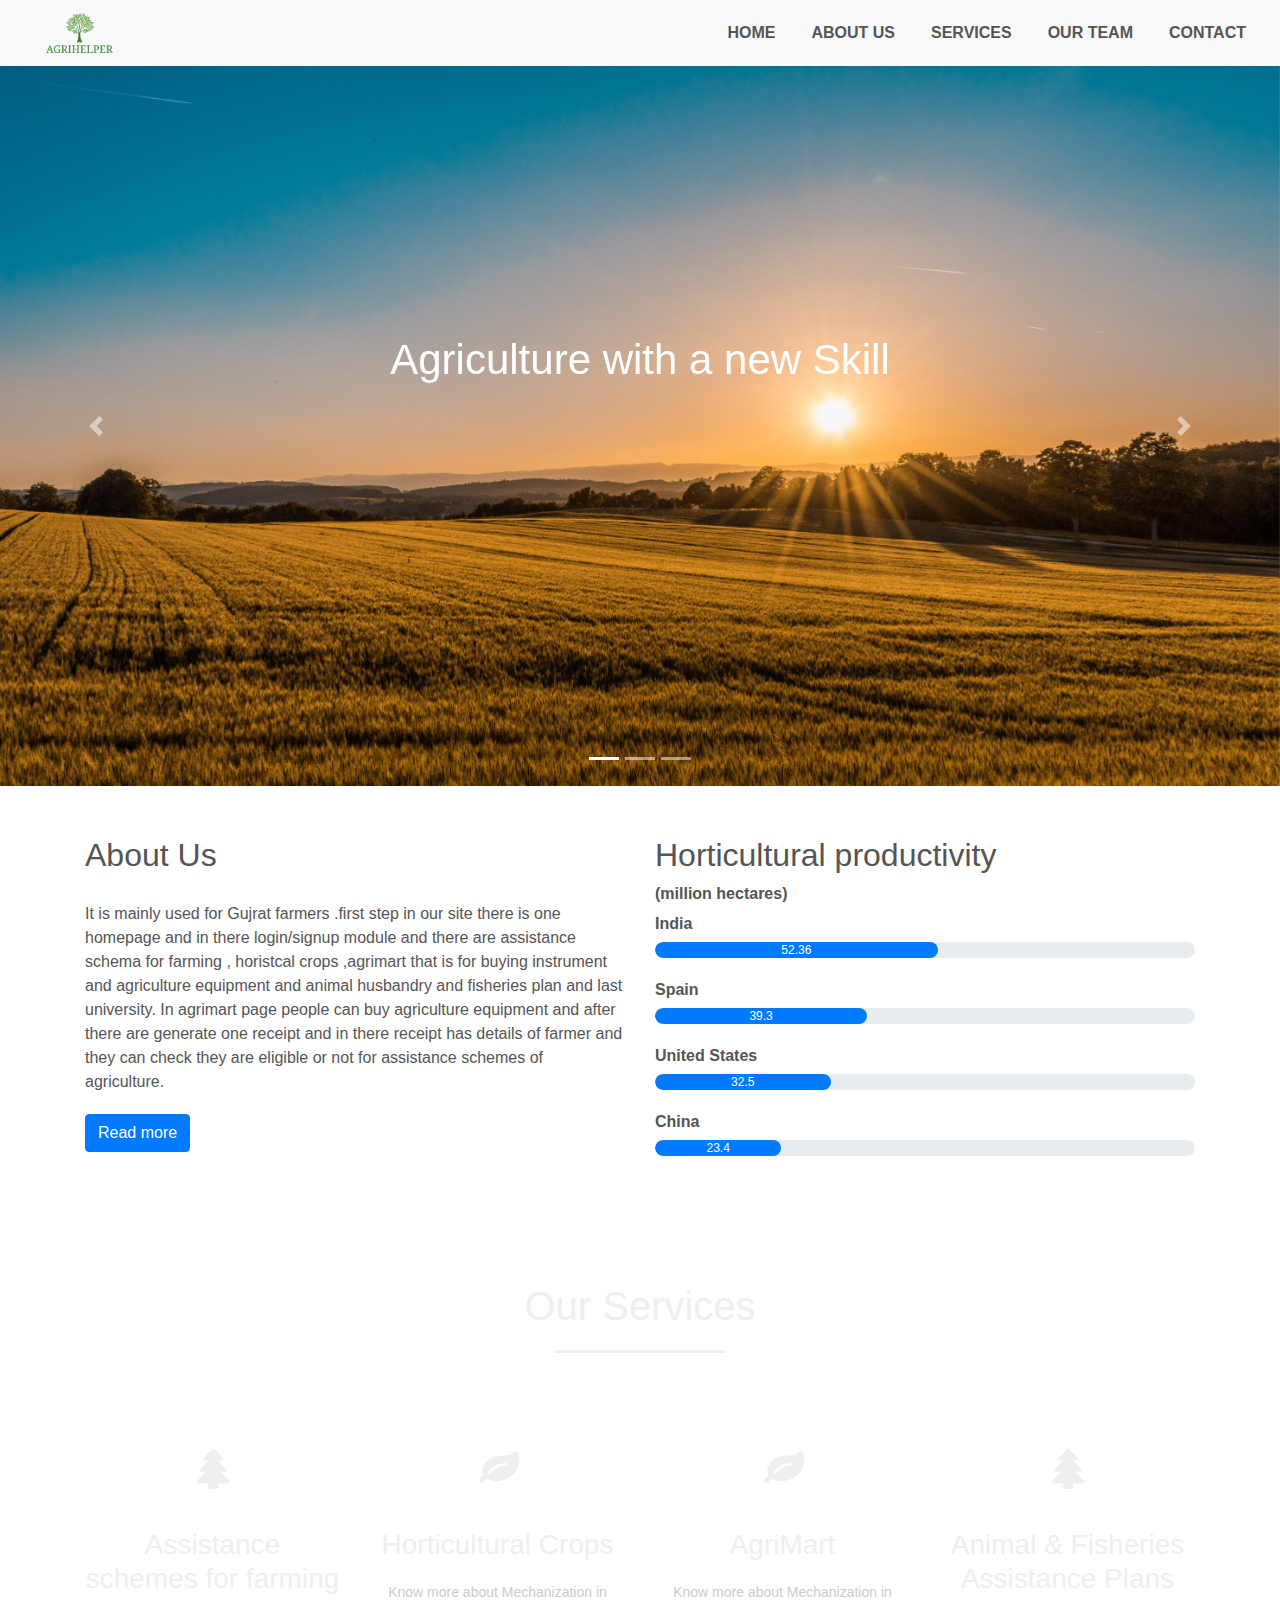
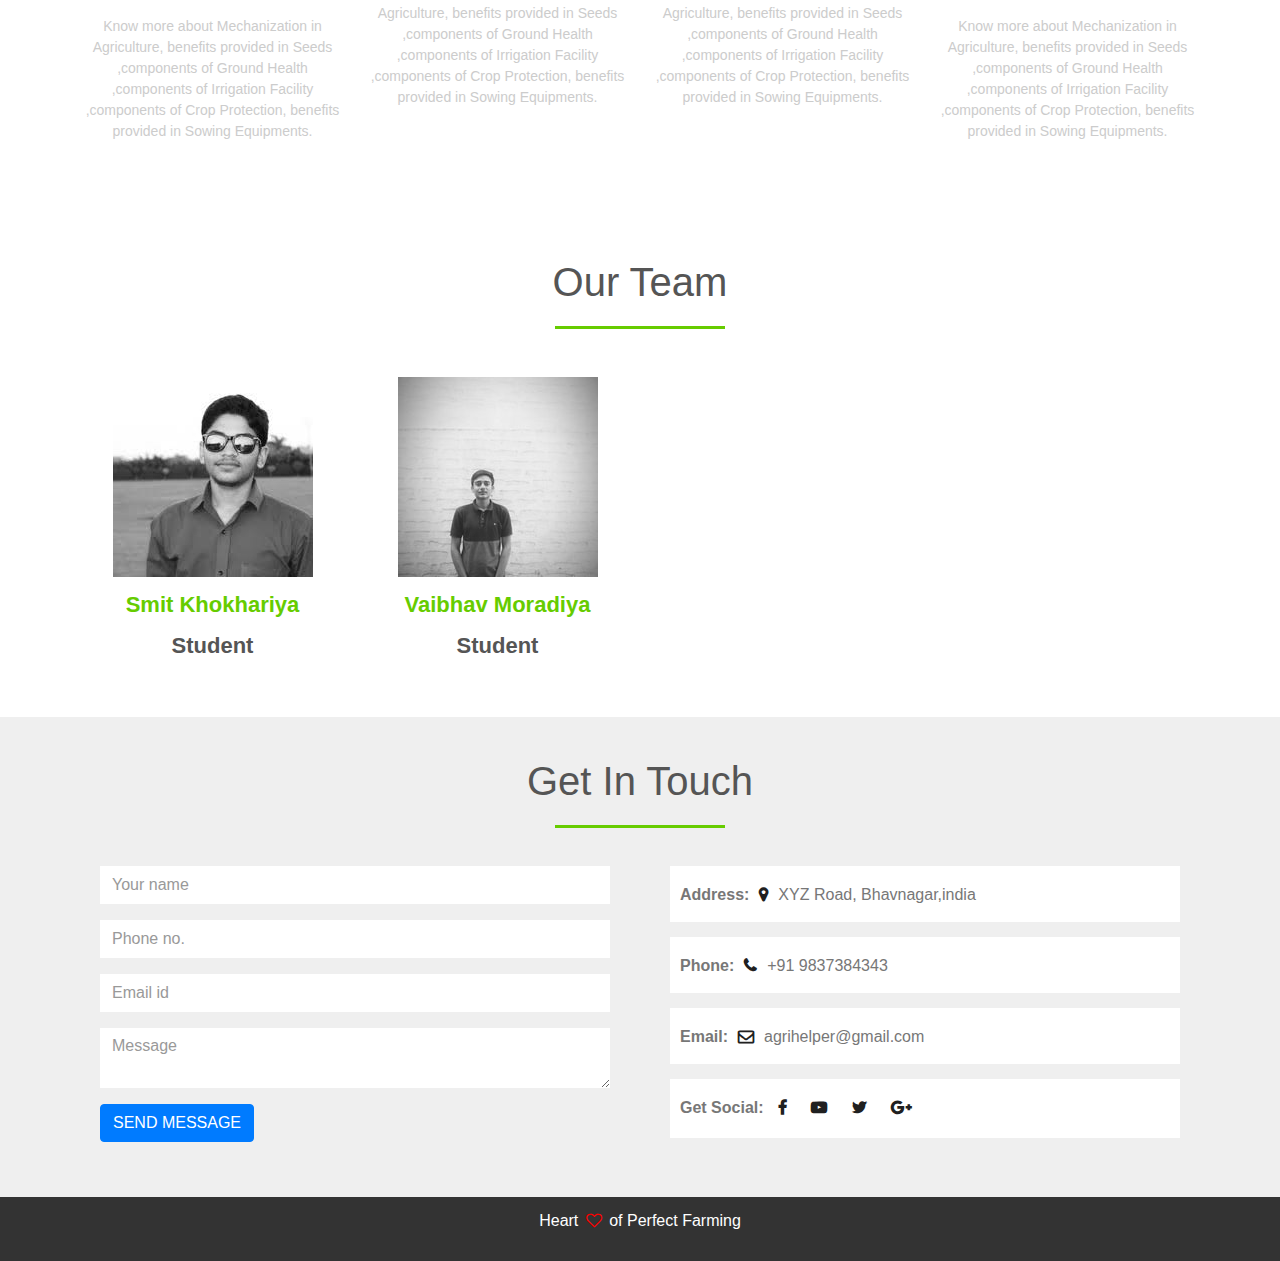
<file: index.html>
<html>
    <head>
        <title>AgriHelper</title>
        <link rel="stylesheet" href="style.css">
        <link rel="stylesheet" href="https://stackpath.bootstrapcdn.com/bootstrap/4.4.1/css/bootstrap.min.css">
        <link rel="stylesheet" href="https://stackpath.bootstrapcdn.com/font-awesome/4.7.0/css/font-awesome.min.css">
        <script src="https://code.jquery.com/jquery-3.4.1.slim.min.js"></script>
        <script src="https://cdn.jsdelivr.net/npm/popper.js@1.16.0/dist/umd/popper.min.js"></script>
        <script src="https://stackpath.bootstrapcdn.com/bootstrap/4.4.1/js/bootstrap.min.js"></script>
 

    </head>
    <body>
        <section id="nav-bar">
            <nav class="navbar navbar-expand-lg navbar-light bg-light">
                <a class="navbar-brand" href="#"><img src="pic/logo.png"></a>
                <button class="navbar-toggler" type="button" data-toggle="collapse" data-target="#navbarNav" aria-controls="navbarNav" aria-expanded="false" aria-label="Toggle navigation">
                  <span class="navbar-toggler-icon"></span>
                </button>
                <div class="collapse navbar-collapse" id="navbarNav">
                  <ul class="navbar-nav ml-auto">
                    <li class="nav-item">
                      <a class="nav-link" href="#top">HOME</a>
                    </li>
                    <li class="nav-item">
                      <a class="nav-link" href="#about">ABOUT US</a>
                    </li>
                    <li class="nav-item">
                      <a class="nav-link" href="#services">SERVICES</a>
                    </li>
                    <li class="nav-item">
                      <a class="nav-link " href="#team" >OUR TEAM</a>
                    </li>
                    <li class="nav-item">
                      <a class="nav-link " href="#contact" >CONTACT</a>
                    </li>
                  </ul>
                </div>
              </nav>
        </section>
        <div id="slider">
            <div id="headerSlider" class="carousel slide" data-ride="carousel">
                <ol class="carousel-indicators">
                  <li data-target="#headerSlider" data-slide-to="0" class="active"></li>
                  <li data-target="#headerSlider" data-slide-to="1"></li>
                  <li data-target="#headerSlider" data-slide-to="2"></li>
                </ol>
                <div class="carousel-inner">
                  <div class="carousel-item active">
                    <img src="pic/b.jpg" class="d-block img-fluid">
                    <div class="carousel-caption">
                        <h5>Agriculture with a new Skill</h5>
                    </div>
                  </div>
                  <div class="carousel-item">
                    <img src="pic/c.jpg" class="d-block img-fluid">
                    <div class="carousel-caption">
                        <h5>Agriculture that works for the future</h5>
                    </div>
                  </div>
                  <div class="carousel-item">
                    <img src="pic/1.jpg" class="d-block img-fluid">
                    <div class="carousel-caption">
                        <h5>Growing community by inspiring healthy, whole, abundant living.</h5>
                    </div>
                  </div>
                </div>
                <a class="carousel-control-prev" href="#headerSlider" role="button" data-slide="prev">
                  <span class="carousel-control-prev-icon" aria-hidden="true"></span>
                  <span class="sr-only">Previous</span>
                </a>
                <a class="carousel-control-next" href="#headerSlider" role="button" data-slide="next">
                  <span class="carousel-control-next-icon" aria-hidden="true"></span>
                  <span class="sr-only">Next</span>
                </a>
              </div>
        </div>


        <section id="about">
            <div class="container">
                <div class="row">
                    <div class="col-md-6">
                        <h2>About Us</h2>
                        <div class="about-content">
                            It is mainly used for Gujrat farmers .first step in our site there is one homepage and in there 
                            login/signup module and there are assistance schema for farming , horistcal crops ,agrimart that 
                            is for buying instrument and agriculture equipment and animal husbandry and fisheries plan and last
                            university. In agrimart page people can buy agriculture equipment and after there are generate one
                            receipt and in there receipt has details of farmer and they can check they are eligible or not for 
                            assistance schemes of agriculture.
                        </div>
                        <button type="button" class="btn btn-primary">Read more</button>
                    </div>
                    <div class="col-md-6 skills-bar">
                        <h2>Horticultural productivity</h2><p>(million hectares)</p>
                        <p>India</p>
                        <div class="progress">
                            <div class="progress-bar" style="width: 52.36%;">52.36</div>
                        </div>
                        <p>Spain</p>
                        <div class="progress">
                            <div class="progress-bar" style="width: 39.3%;">39.3</div>
                        </div>
                        <p>United States</p>
                        <div class="progress">
                            <div class="progress-bar" style="width: 32.5%;">32.5</div>
                        </div>
                        <p>China</p>
                        <div class="progress">
                            <div class="progress-bar" style="width: 23.4%;">23.4</div>
                        </div>
                    </div>
                </div>
            </div>
        </section>

        <section id="services">
            <div class="container">
                <h1>Our Services</h1>
                <div class="row services">
                    <div class="col-md-3 text-center" onclick="window.location.href='secound.php';">
                        <div class="icon">
                            <i class="fa fa-tree"></i>
                        </div>
                        <h3>Assistance schemes for farming</h3>
                        <p>Know more about Mechanization in Agriculture, benefits provided in Seeds ,components of Ground Health ,components of Irrigation Facility 
                            ,components of Crop Protection, benefits provided in Sowing Equipments.</p>
                    </div>
                    <div class="col-md-3 text-center" onclick="window.location.href='third.html';">
                        <div class="icon">
                            <i class="fa fa-leaf"></i>
                        </div>
                        <h3>Horticultural Crops</h3>
                        <p>Know more about Mechanization in Agriculture, benefits provided in Seeds ,components of Ground Health ,components of Irrigation Facility 
                            ,components of Crop Protection, benefits provided in Sowing Equipments.</p>
                    </div>
                    <div class="col-md-3 text-center" onclick="window.location.href='index.php';">
                        <div class="icon">
                            <i class="fa fa-leaf"></i>
                        </div>
                        <h3>AgriMart</h3>
                        <p>Know more about Mechanization in Agriculture, benefits provided in Seeds ,components of Ground Health ,components of Irrigation Facility 
                            ,components of Crop Protection, benefits provided in Sowing Equipments.</p>
                    </div>
                    <div class="col-md-3 text-center" onclick="window.location.href='four.html';">
                        <div class="icon" >
                            <i class="fa fa-tree"></i>
                        </div>
                        <h3>Animal & Fisheries Assistance Plans</h3>
                        <p>Know more about Mechanization in Agriculture, benefits provided in Seeds ,components of Ground Health ,components of Irrigation Facility 
                            ,components of Crop Protection, benefits provided in Sowing Equipments.</p>
                    </div>
                </div>
            </div>

        </section>

        <section id="team">
            <div class="container">
                <h1>Our Team</h1>
                <div class="row">
                    <div class="col-md-3 profile-pic text-center">
                        <div class="img-box">
                            <img src="pic/team1.jpg" class="img-responsive">
                            <ul>
                                <a href="#"><li> <i class="fa fa-facebook"></i></li></a>
                                <a href="#"><li> <i class="fa fa-twitter"></i></li></a>
                                <a href="#"><li> <i class="fa fa-linkedin"></i></li></a>
                            </ul>
                        </div>
                        <h2>Smit Khokhariya</h2>
                        <h3>Student</h3>
                    </div>
                    <div class="col-md-3 profile-pic text-center" >
                        <div class="img-box">
                            <img src="pic/team2.jpg" class="img-responsive">
                            <ul>
                                <a href="#"><li> <i class="fa fa-facebook"></i></li></a>
                                <a href="#"><li> <i class="fa fa-twitter"></i></li></a>
                                <a href="#"><li> <i class="fa fa-linkedin"></i></li></a>
                            </ul>
                        </div>
                        <h2>Vaibhav Moradiya</h2>
                        <h3>Student</h3>
                    </div>
                </div>
            </div>
        </section>
        <section id="contact">
            <div class="container">
                <h1>Get In Touch</h1>
                <div class="row">
                    <div class="col-md-6">
                        <form class="contact-form">
                            <div class="form-group">
                                <input type="text" class="form-control" placeholder="Your name">
                            </div>
                            <div class="form-group">
                                <input type="number" class="form-control" placeholder="Phone no.">
                            </div>
                            <div class="form-group">
                                <input type="email" class="form-control" placeholder="Email id">
                            </div>
                            <div class="form-group">
                                <textarea  class="form-control" row="4" placeholder="Message"></textarea>
                            </div>
                            <button type="submit" class="btn btn-primary">SEND MESSAGE</button>
                        </form>
                    </div>
                    <div class="col-md-6 contact-info">
                        <div class="follow"><b>Address:</b><i class="fa fa-map-marker"></i>XYZ Road, Bhavnagar,india</div>
                        <div class="follow"><b>Phone:</b><i class="fa fa-phone"></i>+91 9837384343</div>
                        <div class="follow"><b>Email:</b><i class="fa fa-envelope-o"></i>agrihelper@gmail.com</div>
                        <div class="follow"><label><b>Get Social:</b></label>
                            <a href="#"><i class="fa fa-facebook"></i></a>
                            <a href="#"><i class="fa fa-youtube-play"></i></a>
                            <a href="#"><i class="fa fa-twitter"></i></a>
                            <a href="#"><i class="fa fa-google-plus"></i></a>
                        </div>
                    </div>
                </div>
            </div>
        </section>

        <section id="footer">
            <div class="container text-center">
                <p>Heart <i class="fa fa-heart-o"></i> of Perfect Farming</p>
            </div>
        </section>

        <script src="js/smooth-scroll.js"></script>
        <script>
            var scroll = new SmoothScroll('a[href*="#"]');
        </script>
    </body>
</html>
</file>
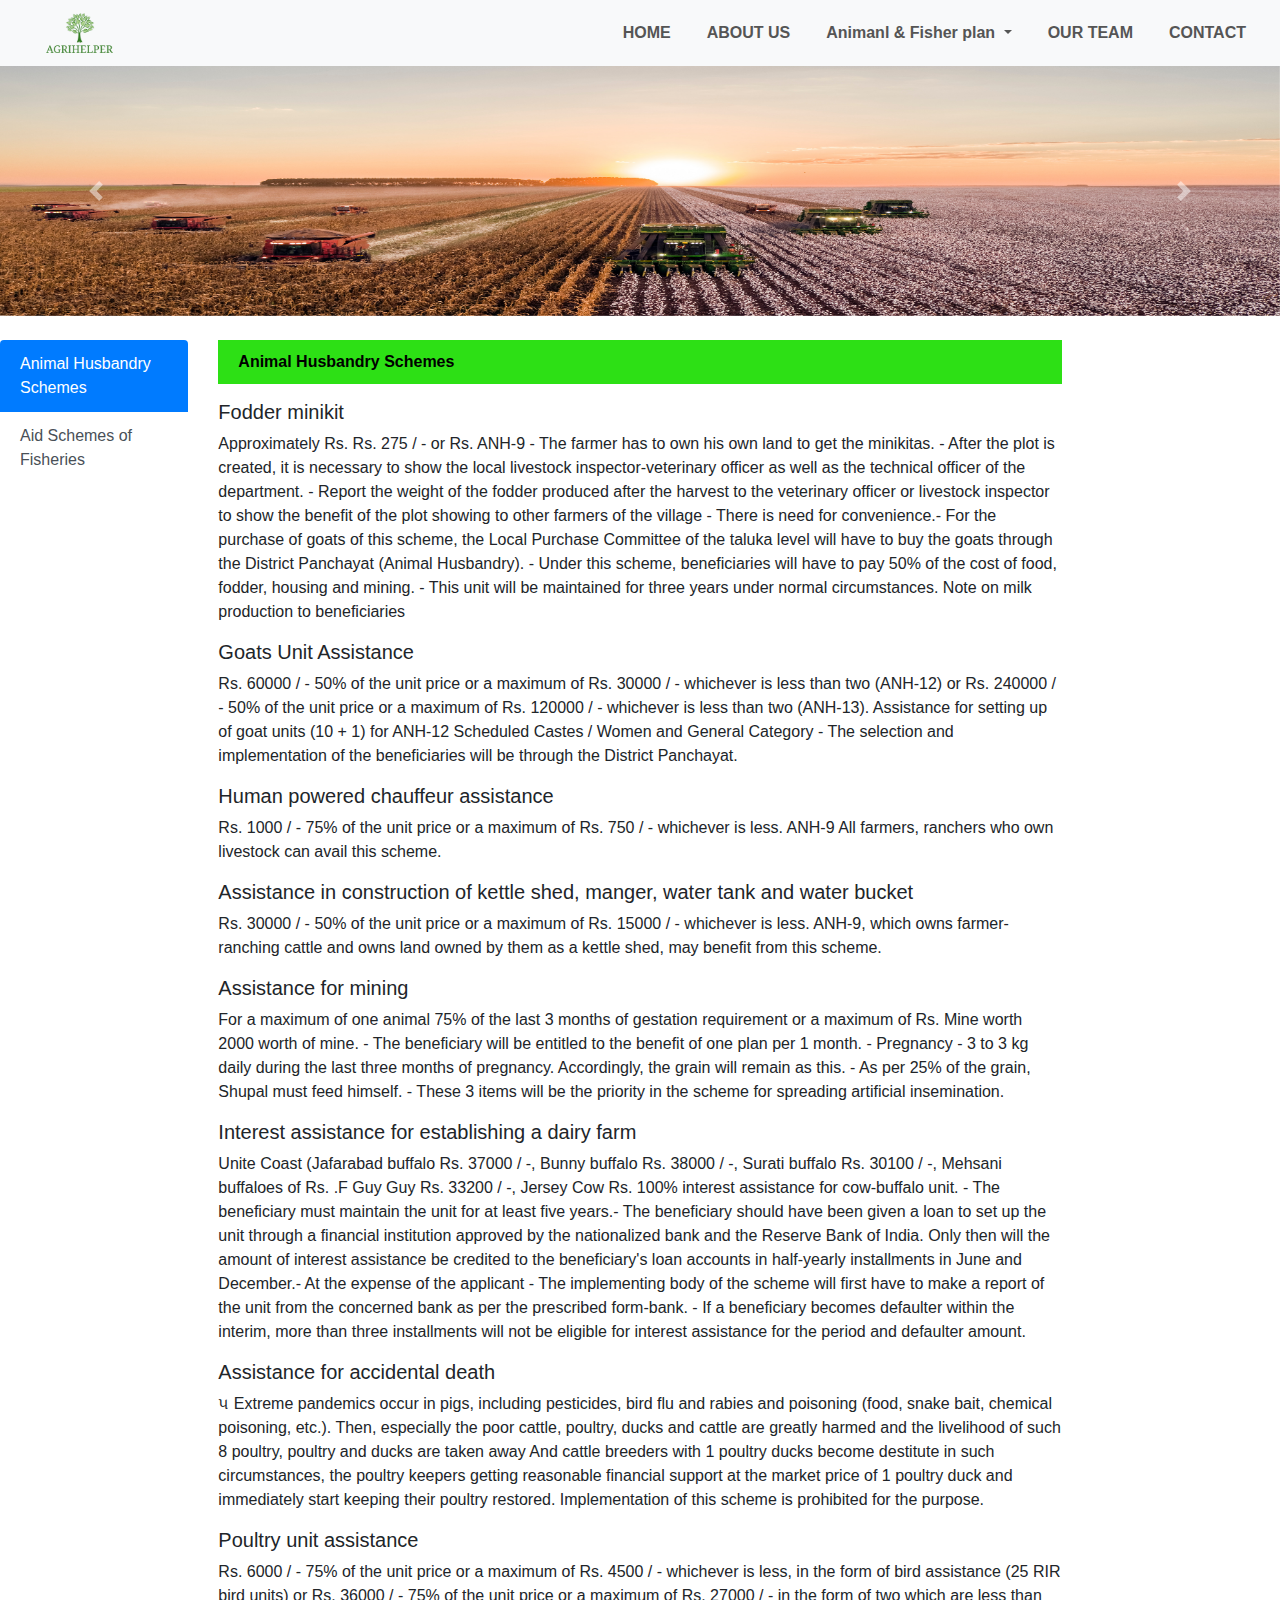
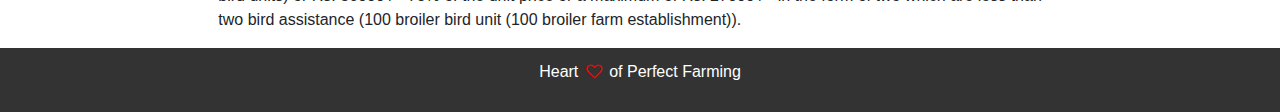
<file: four.html>
<!doctype html>
<html lang="en">
  <head>
  
    <!-- Required meta tags -->
    <meta charset="utf-8">
    <meta name="viewport" content="width=device-width, initial-scale=1, shrink-to-fit=no">

    <!-- Bootstrap CSS -->
    <link rel="stylesheet" href="bootstrap1.css" >
    <link rel="stylesheet" href="secound.css">
    <link rel="stylesheet" href="style.css">
    <link rel="stylesheet" href="https://stackpath.bootstrapcdn.com/bootstrap/4.4.1/css/bootstrap.min.css">
    <link rel="stylesheet" href="https://stackpath.bootstrapcdn.com/font-awesome/4.7.0/css/font-awesome.min.css">
    <script src="https://code.jquery.com/jquery-3.4.1.slim.min.js"></script>
    <script src="https://cdn.jsdelivr.net/npm/popper.js@1.16.0/dist/umd/popper.min.js"></script>
    <script src="https://stackpath.bootstrapcdn.com/bootstrap/4.4.1/js/bootstrap.min.js"></script>
    <title>AgriHelper</title>
 
    <style>
           
</style>
  </head>
  <body>
    <section id="nav-bar">
      <nav class="navbar navbar-expand-lg navbar-light bg-light">
          <a class="navbar-brand" href="#"><img src="pic/logo.png"></a>
          <button class="navbar-toggler" type="button" data-toggle="collapse" data-target="#navbarNav" aria-controls="navbarNav" aria-expanded="false" aria-label="Toggle navigation">
            <span class="navbar-toggler-icon"></span>
          </button>
          <div class="collapse navbar-collapse" id="navbarNav">
            <ul class="navbar-nav ml-auto">
              <li class="nav-item">
                <a class="nav-link" href="#index.html">HOME</a>
              </li>
              <li class="nav-item">
                <a class="nav-link" href="#about">ABOUT US</a>
              </li>
              <li class="nav-item dropdown">
                <a class="nav-link dropdown-toggle" href="#" id="navbarDropdown" role="button" style="color:rgb(45, 224, 21);" data-toggle="dropdown" aria-haspopup="true" aria-expanded="false">
                  Animanl & Fisher plan 
                 </a>
                 <div class="dropdown-menu" aria-labelledby="navbarDropdown">
                   <a class="dropdown-item" href="secound.php"> Assistance schemes for farming</a>
                   <a class="dropdown-item" href="third.html">Horticultural crops</a>
                   
                   <a class="dropdown-item" href="index.php">AgriMart</a>
                   
                 </div>
              </li>
              <li class="nav-item">
                <a class="nav-link " href="#team" >OUR TEAM</a>
              </li>
              <li class="nav-item">
                <a class="nav-link " href="#contact" >CONTACT</a>
              </li>
            </ul>
          </div>
        </nav>
  </section>
<div id="carouselExampleIndicators" class="carousel slide" data-ride="carousel">
 
  <div class="carousel-inner">
    <div class="carousel-item active">
      <img src="pic/c.jpg" class="d-block w-100"  alt="..." height=250>
    </div>
    <div class="carousel-item">
      <img src="pic/b.jpg" class="d-block w-100" alt="..." height=250>
    </div>
    <div class="carousel-item">
      <img src="pic/a.jpg" class="d-block w-100" alt="..." height=250>
    </div>
  </div>
  <a class="carousel-control-prev" href="#carouselExampleIndicators" role="button" data-slide="prev">
    <span class="carousel-control-prev-icon" aria-hidden="true"></span>
    <span class="sr-only">Previous</span>
  </a>
 <a class="carousel-control-next" href="#carouselExampleIndicators" role="button" data-slide="next">
    <span class="carousel-control-next-icon" aria-hidden="true"></span>
    <span class="sr-only">Next</span>
  </a>
</div><br>
  

</div>
<div class="row ">
  <div class="col-2 " >
    <div class="list-group " id="list-tab" role="tablist">
      <a class="list-group-item list-group-item-action active " style="border:2px;" id="list-home-list" data-toggle="list" href="#list-home"
        role="tab" aria-controls="home">Animal Husbandry Schemes</a>
      <a class="list-group-item list-group-item-action "  style="border:2px;"id="list-profile-list" data-toggle="list" href="#list-profile"
        role="tab" aria-controls="profile">Aid Schemes of Fisheries</a>
     
    </div>
  </div>
  <div class="col-8">
    <div class="tab-content" id="nav-tabContent">
      <div class="tab-pane fade show active" id="list-home" role="tabpanel" aria-labelledby="list-home-list">
      <p class=" bg" id="aia"><b>Animal Husbandry Schemes</b></p>
      <h5>Fodder minikit</h5>
       <p>Approximately Rs. Rs. 275 / - or Rs. ANH-9 - The farmer has to own his own land to get the minikitas. - After the plot is created,
            it is necessary to show the local livestock inspector-veterinary officer as well as the technical officer of the department. - Report
            the weight of the fodder produced after the harvest to the veterinary officer or livestock inspector to show the benefit of the plot 
            showing to other farmers of the village - There is need for convenience.- For the purchase of goats of this scheme, the Local Purchase 
            Committee of the taluka level will have to buy the goats through the District Panchayat (Animal Husbandry). - Under this scheme, beneficiaries
            will have to pay 50% of the cost of food, fodder, housing and mining. - This unit will be maintained for three years under normal circumstances.
            Note on milk production to beneficiaries</p>
        <h5>Goats Unit Assistance</h5>
        <p>Rs. 60000 / - 50% of the unit price or a maximum of Rs. 30000 / - whichever is less than two (ANH-12) or Rs. 240000 / - 50% of the unit price 
        or a maximum of Rs. 120000 / - whichever is less than two (ANH-13). Assistance for setting up of goat units (10 + 1) for ANH-12 Scheduled Castes
        / Women and General Category - The selection and implementation of the beneficiaries will be through the District Panchayat.</p>
        <h5>Human powered chauffeur assistance</h5>
        <p>Rs. 1000 / - 75% of the unit price or a maximum of Rs. 750 / - whichever is less. ANH-9 All farmers, ranchers who own livestock can avail this scheme.</p>
        <h5>Assistance in construction of kettle shed, manger, water tank and water bucket</h5>
        <p>Rs. 30000 / - 50% of the unit price or a maximum of Rs. 15000 / - whichever is less. ANH-9, which owns farmer-ranching cattle and owns land owned by them as a kettle
         shed, may benefit from this scheme.</p>
        <h5>Assistance for mining</h5>
        <p>For a maximum of one animal 75% of the last 3 months of gestation requirement or a maximum of Rs. Mine worth 2000 worth of mine. - The beneficiary will be entitled to
        the benefit of one plan per 1 month. - Pregnancy - 3 to 3 kg daily during the last three months of pregnancy. Accordingly, the grain will remain as this. - As per 25% of
        the grain, Shupal must feed himself. - These 3 items will be the priority in the scheme for spreading artificial insemination.</p>
        <h5>Interest assistance for establishing a dairy farm</h5>
        <p>Unite Coast (Jafarabad buffalo Rs. 37000 / -, Bunny buffalo Rs. 38000 / -, Surati buffalo Rs. 30100 / -, Mehsani buffaloes of Rs. .F Guy Guy Rs. 33200 / -, Jersey Cow Rs. 
        100% interest assistance for cow-buffalo unit. - The beneficiary must maintain the unit for at least five years.- The beneficiary should have been given a loan 
        to set up the unit through a financial institution approved by the nationalized bank and the Reserve Bank of India. Only then will the amount of interest assistance 
        be credited to the beneficiary's loan accounts in half-yearly installments in June and December.- At the expense of the applicant - The implementing body of the 
        scheme will first have to make a report of the unit from the concerned bank as per the prescribed form-bank. - If a beneficiary becomes defaulter within the interim,
        more than three installments will not be eligible for interest assistance for the period and defaulter amount.</p>
        <h5>Assistance for accidental death</h5>
        <p>૫ Extreme pandemics occur in pigs, including pesticides, bird flu and rabies and poisoning (food, snake bait, chemical poisoning, etc.). Then, especially the poor
        cattle, poultry, ducks and cattle are greatly harmed and the livelihood of such 8 poultry, poultry and ducks are taken away And cattle breeders with 1 poultry ducks
        become destitute in such circumstances, the poultry keepers getting reasonable financial support at the market price of 1 poultry duck and immediately start keeping 
        their poultry restored. Implementation of this scheme is prohibited for the purpose.</p>
        <h5>Poultry unit assistance</h5>
        <p>Rs. 6000 / - 75% of the unit price or a maximum of Rs. 4500 / - whichever is less, in the form of bird assistance (25 RIR bird units) or Rs. 36000 / - 75% of the 
        unit price or a maximum of Rs. 27000 / - in the form of two which are less than two bird assistance (100 broiler bird unit (100 broiler farm establishment)).</p>
      </div>
      
      
      <div class="tab-pane fade" id="list-profile" role="tabpanel" aria-labelledby="list-profile-list">
       <p class=" bg" id="aia"><b>Aid Schemes of Fisheries</b></p>
       <h5>Fish Seed / Shrimp Seed Collection</h5>
       <p>50% of the cost of fish seed / shrimp seed and 50% of the cost of transportation and 100% assistance of Scheduled Tribe. Account / GFCCA Will have to buy.</p>
       <h5>Boat-trap</h5>
       <p>50% of the cost or (1) Tin boat-net Rs.7500 / - (boat-Rs5000 / -and net of Rs.2500 / -) whichever is less than (2) FRP. Boat-net Rs.15000 / - 
        (Boat-Rs.1500 / - and net of Rs.2500 / -) whichever is less. The seller of the GFC / Manufacturer will have to purchase the seller.</p>
        <h5>The fisherman's accommodation</h5>
        <p>50000 / - per building for construction of 35 sq m in minimum.</p>
        <h5>Assists in selling fish equipment to women</h5>
        <p>50% of the cost or Rs. 5000 / - whichever is less than two [(1) Insulated Box Rs.1000 / - (2) Simple Box Rs.500 / - (3) Reduced Rs.2500 / - 
        (4) Weight Unit Unit Rs.1000 / -] (Male beneficiaries of Scheduled Castes are available). Will have to buy from the open market.</p>
        <h5>Petrolling boat</h5>
        <p>50% of the cost or whichever is less than Rs.2.50 lakhs, 75% of the cost in case of Scheduled Castes or Rs.3.75 lakhs whichever is less.
         Whichever is less (2) 75% of the purchase price of a three-wheel vehicle is Rs.1.50 lakh whichever is less.</p>
        <h5>Home Hatchery of colored fish</h5>
        <p>30% of the cost from the account or Rs. 45000 / - whichever is less than two and NFDB. 50% of the cost or Rs.75000 / - whichever is less.</p>
       <h5>VAT Relief on Diesel Buying Offshore Fishing Boats</h5>
       <p>100% help. Must be purchased from a valid protolump pump.</p>
       <h5>Electric equipment</h5>
       <p>(A) Equipment for two battery boats (1) Inverter Rs.8500 / - or purchase price less than two (2) Electric fireplace .3000 / - or purchase price 
       less than two (3) Electric Water Pump Rs.3000 / - or purchase price less than two (4) CLF Tuber.500 / - or Rs.15000 / - whichever is less than two (b)
       FRP boat Equipment for (1) Cost of Solar Electric Lantern or Rs.3500 / - whichever is less.</p>
       <h5>Life Saving Equipment</h5>
       <p>50% of the cost or Rs.20000 whichever is less than two [(1) (Life Jacket Rs.1100 / - (6 Nos) (2) Life Boy Ring Rs.500 / - (2 Nos) (3) Emergency 
        Light Rs. .5000 / - (2 Nos)].</p>
      </div>
    

    </div>
  </div>
</div>


<section id="footer">
  <div class="container text-center">
      <p>Heart <i class="fa fa-heart-o"></i> of Perfect Farming</p>
  </div>
</section>
</body>
</html>
</file>
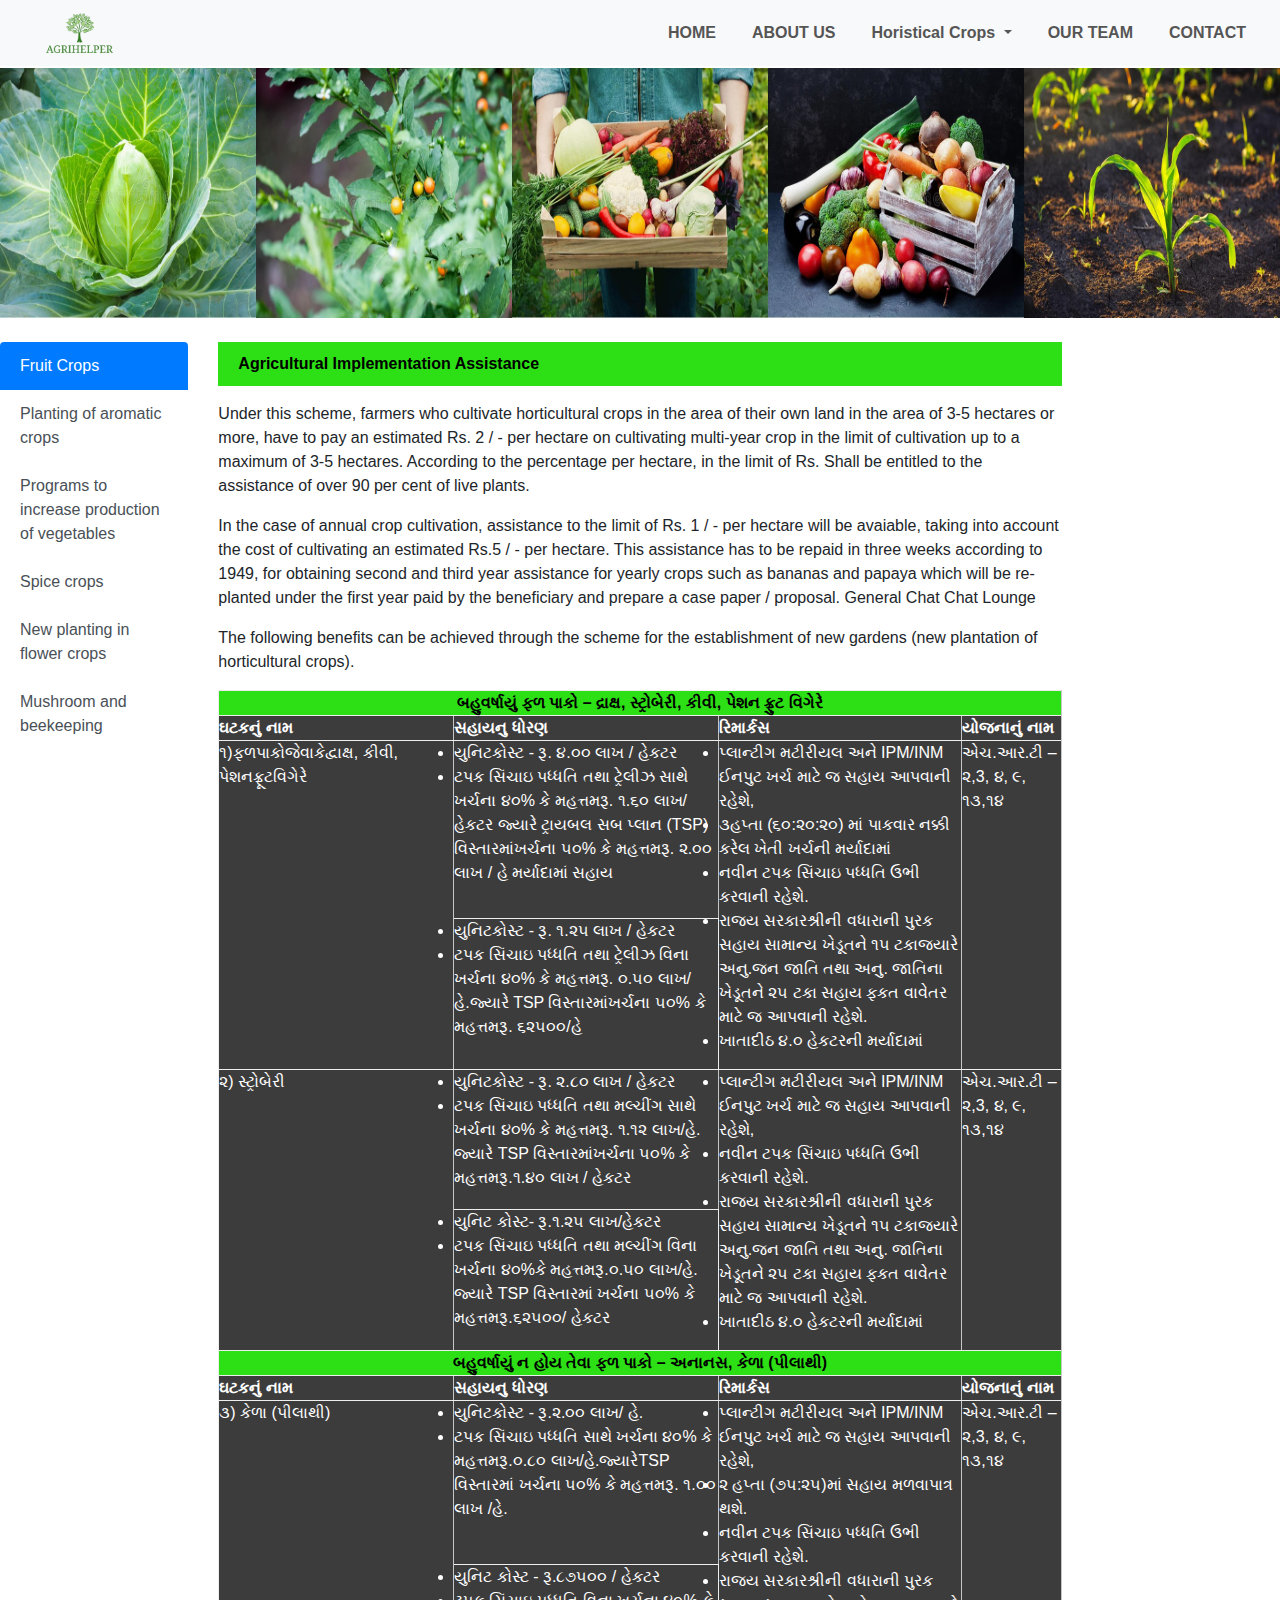
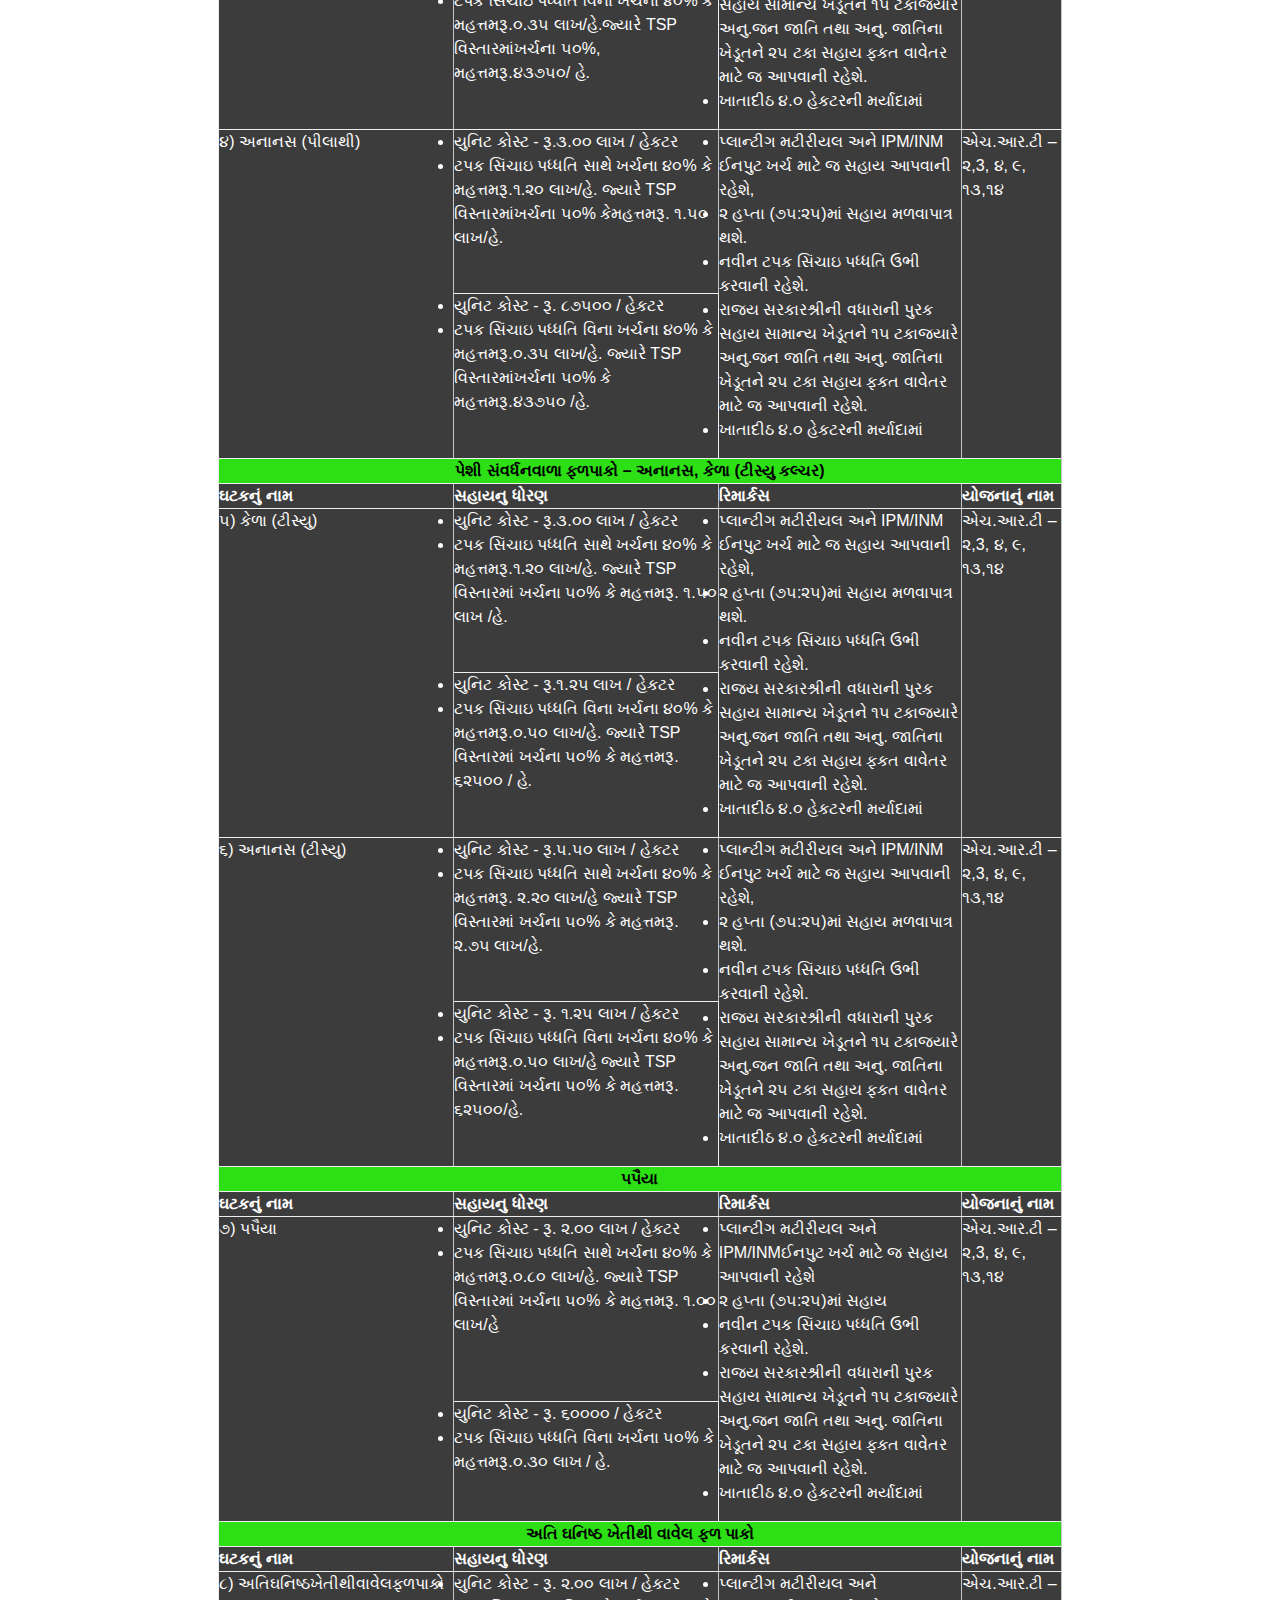
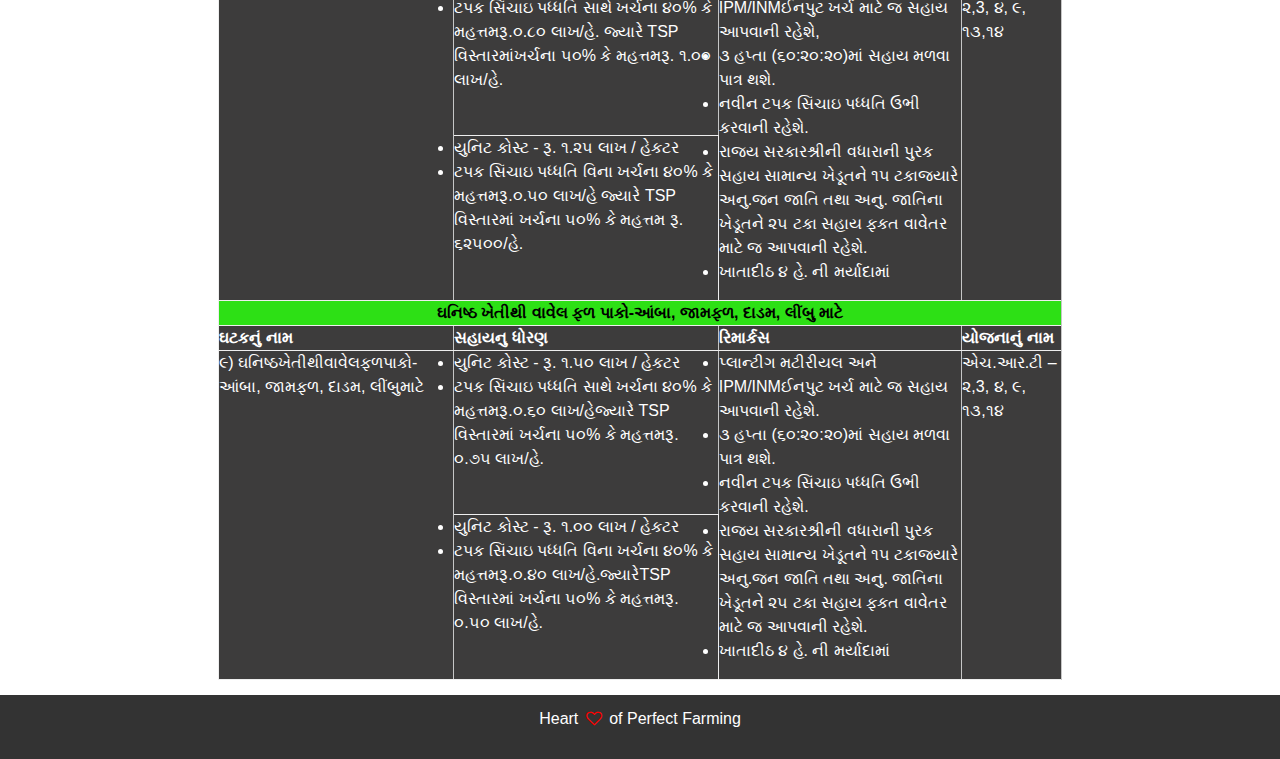
<file: third.html>
<!doctype html>
<html lang="en">
  <head>
  
    <!-- Required meta tags -->
    <meta charset="utf-8">
    <meta name="viewport" content="width=device-width, initial-scale=1, shrink-to-fit=no">

    <!-- Bootstrap CSS -->
    <link rel="stylesheet" href="bootstrap1.css" >
    <link rel="stylesheet" href="third.css">
    <link rel="stylesheet" href="style.css">
    <link rel="stylesheet" href="https://stackpath.bootstrapcdn.com/bootstrap/4.4.1/css/bootstrap.min.css">
    <link rel="stylesheet" href="https://stackpath.bootstrapcdn.com/font-awesome/4.7.0/css/font-awesome.min.css">
    <script src="https://code.jquery.com/jquery-3.4.1.slim.min.js"></script>
    <script src="https://cdn.jsdelivr.net/npm/popper.js@1.16.0/dist/umd/popper.min.js"></script>
    <script src="https://stackpath.bootstrapcdn.com/bootstrap/4.4.1/js/bootstrap.min.js"></script>
    <title>AgriHelper</title>
 
    <style>
           
</style>
  </head>
  <body>
    <section id="nav-bar">
      <nav class="navbar navbar-expand-lg navbar-light bg-light">
          <a class="navbar-brand" href="#"><img src="pic/logo.png"></a>
          <button class="navbar-toggler" type="button" data-toggle="collapse" data-target="#navbarNav" aria-controls="navbarNav" aria-expanded="false" aria-label="Toggle navigation">
            <span class="navbar-toggler-icon"></span>
          </button>
          <div class="collapse navbar-collapse" id="navbarNav">
            <ul class="navbar-nav ml-auto">
              <li class="nav-item">
                <a class="nav-link" href="#index.html">HOME</a>
              </li>
              <li class="nav-item">
                <a class="nav-link" href="#about">ABOUT US</a>
              </li>
              <li class="nav-item dropdown">
                <a class="nav-link dropdown-toggle" href="third.html" id="navbarDropdown" role="button" style="color:rgb(45, 224, 21);" data-toggle="dropdown" aria-haspopup="true" aria-expanded="false">
                
                 Horistical Crops
                </a>
                <div class="dropdown-menu" aria-labelledby="navbarDropdown">
                  <a class="dropdown-item"  href="secound.php"> Assistance schemes for farming</a>
                  <a class="dropdown-item" href="index.php">AgriMart</a>
                  <a class="dropdown-item" href="four.html">Animal & Fishers plan</a>
                </div>
              </li>
              <li class="nav-item">
                <a class="nav-link " href="#team" >OUR TEAM</a>
              </li>
              <li class="nav-item">
                <a class="nav-link " href="#contact" >CONTACT</a>
              </li>
            </ul>
          </div>
        </nav>
  </section>
  

  
      <img src="pic/fruit-1.jpg" class="d-block w-100"  alt="..." height=250 style="margin-top:.05cm;">
    <br>
    


</div>
<div class="row ">
  <div class="col-2 " >
    <div class="list-group " id="list-tab" role="tablist">
      <a class="list-group-item list-group-item-action active " style="border:2px;" id="list-home-list" data-toggle="list" href="#list-home"
        role="tab" aria-controls="home">Fruit Crops</a>
      <a class="list-group-item list-group-item-action "  style="border:2px;"id="list-profile-list" data-toggle="list" href="#list-profile"
        role="tab" aria-controls="profile">Planting of aromatic crops</a>
      <a class="list-group-item list-group-item-action  " style="border:2px;" id="list-messages-list" data-toggle="list" href="#list-messages"
        role="tab" aria-controls="messages">Programs to increase production of vegetables</a>
      <a class="list-group-item list-group-item-action  " style="border:2px;" id="list-settings-list" data-toggle="list" href="#list-settings"
        role="tab" aria-controls="settings">Spice crops</a>
        <a class="list-group-item list-group-item-action  " style="border:2px;" id="list-status-list" data-toggle="list" href="#list-status"
        role="tab" aria-controls="status">New planting in flower crops</a>
          <a class="list-group-item list-group-item-action  " style="border:2px;" id="list-s6-list" data-toggle="list" href="#list-s6"
        role="tab" aria-controls="status">Mushroom and beekeeping</a>

    </div>
  </div>
  <div class="col-8">
    <div class="tab-content" id="nav-tabContent">
      <div class="tab-pane fade show active" id="list-home" role="tabpanel" aria-labelledby="list-home-list">
      <p class=" bg" id="aia"><b>Agricultural Implementation Assistance</b></p>
       <p>Under this scheme, farmers who cultivate horticultural crops in the area of ​​their own land in the area of ​​3-5 hectares or more,
        have to pay an estimated Rs. 2 / - per hectare on cultivating multi-year crop in the limit of cultivation up to a maximum of 3-5 hectares. 
        According to the percentage per hectare, in the limit of Rs. Shall be entitled to the assistance of over 90 per cent of live plants.</p>
        <p>In the case of annual crop cultivation, assistance to the limit of Rs. 1 / - per hectare will be avaiable, taking into account the cost of cultivating an estimated Rs.5 / - per hectare.
         This assistance has to be repaid in three weeks according to 1949, for obtaining second and third
         year assistance for yearly crops such as bananas and papaya which will be re-planted under the first year paid by the beneficiary and prepare a case paper / proposal. General Chat Chat Lounge</p>
         <p>The following benefits can be achieved through the scheme for the establishment of new gardens (new plantation of horticultural crops).</p>
      <table class="tableData" width="100%" cellspacing="0" cellpadding="0" border="1">
<tbody>
<tr class="evenRow">
<td colspan="4" align="center" style="background-color:rgb(45, 224, 21);color:black;"><span style="font-weight:bold;">બહુવર્ષાયું ફ્ળ પાકો – દ્રાક્ષ, સ્ટ્રોબેરી, કીવી, પેશન ફ્રુટ વિગેરે</span></td>
</tr>
<tr>
<th>ઘટકનું નામ </th>
<th>સહાયનુ ધોરણ </th>
<th>રિમાર્કસ </th>
<th>યોજનાનું નામ </th>
</tr>
<tr class="evenRow">
<td rowspan="2" valign="top">૧)ફળપાકોજેવાકેદ્વાક્ષ, કીવી, પેશનફ્રૂટવિગેરે </td>
<td valign="top">
<ul class="bulletText">
<li>યુનિટકોસ્ટ - રૂ. ૪.૦૦ લાખ / હેકટર </li><li>ટપક સિંચાઇ પધ્ધતિ તથા ટ્રેલીઝ સાથે ખર્ચના ૪૦% કે મહત્તમરૂ. ૧.૬૦ લાખ/ હેકટર જ્યારે ટ્રાયબલ સબ પ્લાન (TSP) વિસ્તારમાંખર્ચના ૫૦% કે મહત્તમરૂ. ૨.૦૦ લાખ / હે મર્યાદામાં સહાય</li></ul>
</td>
<td rowspan="2" valign="top">
<ul class="bulletText">
<li>પ્લાન્ટીગ મટીરીયલ અને IPM/INM ઈનપુટ ખર્ચ માટે જ સહાય આપવાની રહેશે, </li><li>૩હપ્તા (૬૦:૨૦:૨૦) માં પાકવાર નક્કી કરેલ ખેતી ખર્ચની મર્યાદામાં </li><li>નવીન ટપક સિંચાઇ પધ્ધતિ ઉભી કરવાની રહેશે. </li><li>રાજય સરકારશ્રીની વધારાની પુરક સહાય સામાન્ય ખેડૂતને ૧૫ ટકાજયારે અનુ.જન જાતિ તથા અનુ. જાતિના ખેડૂતને ૨૫ ટકા સહાય ફ્કત વાવેતર માટે જ આપવાની રહેશે.</li><li>ખાતાદીઠ ૪.૦ હેકટરની મર્યાદામાં</li></ul>
</td>
<td rowspan="2" valign="top">એચ.આર.ટી –૨,3, ૪, ૯, ૧૩,૧૪ </td>
</tr>
<tr>
<td valign="top">
<ul class="bulletText">
<li>યુનિટકોસ્ટ - રૂ. ૧.૨૫ લાખ / હેકટર </li><li>ટપક સિંચાઇ પધ્ધતિ તથા ટ્રેલીઝ વિના ખર્ચના ૪૦% કે મહત્તમરૂ. ૦.૫૦ લાખ/હે.જ્યારે TSP વિસ્તારમાંખર્ચના ૫૦% કે મહત્તમરૂ. ૬૨૫૦૦/હે</li></ul>
</td>
</tr>
<tr class="evenRow">
<td rowspan="2" valign="top">૨) સ્ટ્રોબેરી </td>
<td valign="top">
<ul class="bulletText">
<li>યુનિટકોસ્ટ - રૂ. ૨.૮૦ લાખ / હેકટર </li><li>ટપક સિંચાઇ પધ્ધતિ તથા મલ્ચીંગ સાથે ખર્ચના ૪૦% કે મહત્તમરૂ. ૧.૧૨ લાખ/હે. જ્યારે TSP વિસ્તારમાંખર્ચના ૫૦% કે મહત્તમરૂ.૧.૪૦ લાખ / હેકટર</li></ul>
</td>
<td rowspan="2" valign="top">
<ul class="bulletText">
<li>પ્લાન્ટીગ મટીરીયલ અને IPM/INM ઈનપુટ ખર્ચ માટે જ સહાય આપવાની રહેશે, </li><li>નવીન ટપક સિંચાઇ પધ્ધતિ ઉભી કરવાની રહેશે. </li><li>રાજય સરકારશ્રીની વધારાની પુરક સહાય સામાન્ય ખેડૂતને ૧૫ ટકાજયારે અનુ.જન જાતિ તથા અનુ. જાતિના ખેડૂતને ૨૫ ટકા સહાય ફ્કત વાવેતર માટે જ આપવાની રહેશે.</li><li>ખાતાદીઠ ૪.૦ હેકટરની મર્યાદામાં</li></ul>
</td>
<td rowspan="2" valign="top">એચ.આર.ટી –૨,3, ૪, ૯, ૧૩,૧૪ </td>
</tr>
<tr>
<td valign="top">
<ul class="bulletText">
<li>યુનિટ કોસ્ટ- રૂ.૧.૨૫ લાખ/હેકટર </li><li>ટપક સિંચાઇ પધ્ધતિ તથા મલ્ચીંગ વિના ખર્ચના ૪૦%કે મહત્તમરૂ.૦.૫૦ લાખ/હે. જ્યારે TSP વિસ્તારમાં ખર્ચના ૫૦% કે મહત્તમરૂ.૬૨૫૦૦/ હેકટર</li></ul>
</td>
</tr>
<tr class="evenRow">
<td colspan="4" valign="top" align="center" style="background-color:rgb(45, 224, 21);color:black;"><span style="font-weight:bold">બહુવર્ષાયું ન હોય તેવા ફ્ળ પાકો – અનાનસ, કેળા (પીલાથી)</span></td>
</tr>
<tr>
<th>ઘટકનું નામ </th>
<th>સહાયનુ ધોરણ </th>
<th>રિમાર્કસ </th>
<th>યોજનાનું નામ </th>
</tr>
<tr class="evenRow">
<td rowspan="2" valign="top">૩) કેળા (પીલાથી)</td>
<td valign="top">
<ul class="bulletText">
<li>યુનિટકોસ્ટ - રૂ.૨.૦૦ લાખ/ હે. </li><li>ટપક સિંચાઇ પધ્ધતિ સાથે ખર્ચના ૪૦% કે મહત્તમરૂ.૦.૮૦ લાખ/હે.જ્યારેTSP વિસ્તારમાં ખર્ચના ૫૦% કે મહત્તમરૂ. ૧.૦૦ લાખ /હે.</li></ul>
</td>
<td rowspan="2" valign="top">
<ul class="bulletText">
<li>પ્લાન્ટીગ મટીરીયલ અને IPM/INM ઈનપુટ ખર્ચ માટે જ સહાય આપવાની રહેશે, </li><li>૨ હપ્તા (૭૫:૨૫)માં સહાય મળવાપાત્ર થશે. </li><li>નવીન ટપક સિંચાઇ પધ્ધતિ ઉભી કરવાની રહેશે. </li><li>રાજય સરકારશ્રીની વધારાની પુરક સહાય સામાન્ય ખેડૂતને ૧૫ ટકાજયારે અનુ.જન જાતિ તથા અનુ. જાતિના ખેડૂતને ૨૫ ટકા સહાય ફ્કત વાવેતર માટે જ આપવાની રહેશે.</li><li>ખાતાદીઠ ૪.૦ હેકટરની મર્યાદામાં</li></ul>
</td>
<td rowspan="2" valign="top">એચ.આર.ટી –૨,3, ૪, ૯, ૧૩,૧૪ </td>
</tr>
<tr>
<td valign="top">
<ul class="bulletText">
<li>યુનિટ કોસ્ટ - રૂ.૮૭૫૦૦ / હેકટર </li><li>ટપક સિંચાઇ પધ્ધતિ વિના ખર્ચના ૪૦% કે મહત્તમરૂ.૦.૩૫ લાખ/હે.જ્યારે TSP વિસ્તારમાંખર્ચના ૫૦%, મહત્તમરૂ.૪૩૭૫૦/ હે.</li></ul>
</td>
</tr>
<tr class="evenRow">
<td rowspan="2" valign="top">૪) અનાનસ (પીલાથી)</td>
<td valign="top">
<ul class="bulletText">
<li>યુનિટ કોસ્ટ - રૂ.૩.૦૦ લાખ / હેકટર </li><li>ટપક સિંચાઇ પધ્ધતિ સાથે ખર્ચના ૪૦% કે મહત્તમરૂ.૧.૨૦ લાખ/હે. જ્યારે TSP વિસ્તારમાંખર્ચના ૫૦% કેમહત્તમરૂ. ૧.૫૦ લાખ/હે.</li></ul>
</td>
<td rowspan="2" valign="top">
<ul class="bulletText">
<li>પ્લાન્ટીગ મટીરીયલ અને IPM/INM ઈનપુટ ખર્ચ માટે જ સહાય આપવાની રહેશે, </li><li>૨ હપ્તા (૭૫:૨૫)માં સહાય મળવાપાત્ર થશે. </li><li>નવીન ટપક સિંચાઇ પધ્ધતિ ઉભી કરવાની રહેશે. </li><li>રાજય સરકારશ્રીની વધારાની પુરક સહાય સામાન્ય ખેડૂતને ૧૫ ટકાજયારે અનુ.જન જાતિ તથા અનુ. જાતિના ખેડૂતને ૨૫ ટકા સહાય ફ્કત વાવેતર માટે જ આપવાની રહેશે.</li><li>ખાતાદીઠ ૪.૦ હેકટરની મર્યાદામાં</li></ul>
</td>
<td rowspan="2" valign="top">એચ.આર.ટી –૨,3, ૪, ૯, ૧૩,૧૪ </td>
</tr>
<tr>
<td valign="top">
<ul class="bulletText">
<li>યુનિટ કોસ્ટ - રૂ. ૮૭૫૦૦ / હેકટર </li><li>ટપક સિંચાઇ પધ્ધતિ વિના ખર્ચના ૪૦% કે મહત્તમરૂ.૦.૩૫ લાખ/હે. જ્યારે TSP વિસ્તારમાંખર્ચના ૫૦% કે મહત્તમરૂ.૪૩૭૫૦ /હે.</li></ul>
</td>
</tr>
<tr class="evenRow">
<td colspan="4" valign="top" align="center" style="background-color:rgb(45, 224, 21);color:black;"><span style="font-weight:bold">પેશી સંવર્ધનવાળા ફ્ળપાકો – અનાનસ, કેળા (ટીસ્યુ કલ્ચર)</span></td>
</tr>
<tr>
<th>ઘટકનું નામ </th>
<th>સહાયનુ ધોરણ </th>
<th>રિમાર્કસ </th>
<th>યોજનાનું નામ </th>
</tr>
<tr class="evenRow">
<td rowspan="2" valign="top">૫) કેળા (ટીસ્યુ)</td>
<td valign="top">
<ul class="bulletText">
<li>યુનિટ કોસ્ટ - રૂ.૩.૦૦ લાખ / હેકટર </li><li>ટપક સિંચાઇ પધ્ધતિ સાથે ખર્ચના ૪૦% કે મહત્તમરૂ.૧.૨૦ લાખ/હે. જ્યારે TSP વિસ્તારમાં ખર્ચના ૫૦% કે મહત્તમરૂ. ૧.૫૦ લાખ /હે.</li></ul>
</td>
<td rowspan="2" valign="top">
<ul class="bulletText">
<li>પ્લાન્ટીગ મટીરીયલ અને IPM/INM ઈનપુટ ખર્ચ માટે જ સહાય આપવાની રહેશે, </li><li>૨ હપ્તા (૭૫:૨૫)માં સહાય મળવાપાત્ર થશે. </li><li>નવીન ટપક સિંચાઇ પધ્ધતિ ઉભી કરવાની રહેશે. </li><li>રાજય સરકારશ્રીની વધારાની પુરક સહાય સામાન્ય ખેડૂતને ૧૫ ટકાજયારે અનુ.જન જાતિ તથા અનુ. જાતિના ખેડૂતને ૨૫ ટકા સહાય ફ્કત વાવેતર માટે જ આપવાની રહેશે.</li><li>ખાતાદીઠ ૪.૦ હેકટરની મર્યાદામાં</li></ul>
</td>
<td rowspan="2" valign="top">એચ.આર.ટી –૨,3, ૪, ૯, ૧૩,૧૪</td>
</tr>
<tr>
<td valign="top">
<ul class="bulletText">
<li>યુનિટ કોસ્ટ - રૂ.૧.૨૫ લાખ / હેકટર </li><li>ટપક સિંચાઇ પધ્ધતિ વિના ખર્ચના ૪૦% કે મહત્તમરૂ.૦.૫૦ લાખ/હે. જ્યારે TSP વિસ્તારમાં ખર્ચના ૫૦% કે મહત્તમરૂ. ૬૨૫૦૦ / હે.</li></ul>
</td>
</tr>
<tr class="evenRow">
<td rowspan="2" valign="top">૬) અનાનસ (ટીસ્યુ)</td>
<td valign="top">
<ul class="bulletText">
<li>યુનિટ કોસ્ટ - રૂ.૫.૫૦ લાખ / હેકટર </li><li>ટપક સિંચાઇ પધ્ધતિ સાથે ખર્ચના ૪૦% કે મહત્તમરૂ. ૨.૨૦ લાખ/હે જ્યારે TSP વિસ્તારમાં ખર્ચના ૫૦% કે મહત્તમરૂ. ૨.૭૫ લાખ/હે.</li></ul>
</td>
<td rowspan="2" valign="top">
<ul class="bulletText">
<li>પ્લાન્ટીગ મટીરીયલ અને IPM/INM ઈનપુટ ખર્ચ માટે જ સહાય આપવાની રહેશે, </li><li>૨ હપ્તા (૭૫:૨૫)માં સહાય મળવાપાત્ર થશે. </li><li>નવીન ટપક સિંચાઇ પધ્ધતિ ઉભી કરવાની રહેશે. </li><li>રાજય સરકારશ્રીની વધારાની પુરક સહાય સામાન્ય ખેડૂતને ૧૫ ટકાજયારે અનુ.જન જાતિ તથા અનુ. જાતિના ખેડૂતને ૨૫ ટકા સહાય ફ્કત વાવેતર માટે જ આપવાની રહેશે.</li><li>ખાતાદીઠ ૪.૦ હેકટરની મર્યાદામાં</li></ul>
</td>
<td rowspan="2" valign="top">એચ.આર.ટી –૨,3, ૪, ૯, ૧૩,૧૪ </td>
</tr>
<tr>
<td valign="top">
<ul class="bulletText">
<li>યુનિટ કોસ્ટ - રૂ. ૧.૨૫ લાખ / હેકટર </li><li>ટપક સિંચાઇ પધ્ધતિ વિના ખર્ચના ૪૦% કે મહત્તમરૂ.૦.૫૦ લાખ/હે જ્યારે TSP વિસ્તારમાં ખર્ચના ૫૦% કે મહત્તમરૂ. ૬૨૫૦૦/હે.</li></ul>
</td>
</tr>
<tr class="evenRow">
<td colspan="4" valign="top" align="center" style="background-color:rgb(45, 224, 21);color:black;"><span style="font-weight:bold">પપૈયા</span></td>
</tr>
<tr>
<th>ઘટકનું નામ </th>
<th>સહાયનુ ધોરણ </th>
<th>રિમાર્કસ </th>
<th>યોજનાનું નામ </th>
</tr>
<tr class="evenRow">
<td rowspan="2" valign="top">૭) પપૈયા </td>
<td valign="top">
<ul class="bulletText">
<li>યુનિટ કોસ્ટ - રૂ. ૨.૦૦ લાખ / હેકટર </li><li>ટપક સિંચાઇ પધ્ધતિ સાથે ખર્ચના ૪૦% કે મહત્તમરૂ.૦.૮૦ લાખ/હે. જ્યારે TSP વિસ્તારમાં ખર્ચના ૫૦% કે મહત્તમરૂ. ૧.૦૦ લાખ/હે</li></ul>
</td>
<td rowspan="2" valign="top">
<ul class="bulletText">
<li>પ્લાન્ટીગ મટીરીયલ અને IPM/INMઈનપુટ ખર્ચ માટે જ સહાય આપવાની રહેશે </li><li>૨ હપ્તા (૭૫:૨૫)માં સહાય </li><li>નવીન ટપક સિંચાઇ પધ્ધતિ ઉભી કરવાની રહેશે. </li><li>રાજય સરકારશ્રીની વધારાની પુરક સહાય સામાન્ય ખેડૂતને ૧૫ ટકાજયારે અનુ.જન જાતિ તથા અનુ. જાતિના ખેડૂતને ૨૫ ટકા સહાય ફ્કત વાવેતર માટે જ આપવાની રહેશે.</li><li>ખાતાદીઠ ૪.૦ હેકટરની મર્યાદામાં</li></ul>
</td>
<td rowspan="2" valign="top">એચ.આર.ટી –૨,3, ૪, ૯, ૧૩,૧૪ </td>
</tr>
<tr>
<td valign="top">
<ul class="bulletText">
<li>યુનિટ કોસ્ટ - રૂ. ૬૦૦૦૦ / હેકટર </li><li>ટપક સિંચાઇ પધ્ધતિ વિના ખર્ચના ૫૦% કે મહત્તમરૂ.૦.૩૦ લાખ / હે. </li></ul>
</td>
</tr>
<tr class="evenRow">
<td colspan="4" valign="top" align="center" style="background-color:rgb(45, 224, 21);color:black;"><span style="font-weight:bold">અતિ ઘનિષ્ઠ ખેતીથી વાવેલ ફળ પાકો</span></td>
</tr>
<tr>
<th>ઘટકનું નામ </th>
<th>સહાયનુ ધોરણ </th>
<th>રિમાર્કસ </th>
<th>યોજનાનું નામ </th>
</tr>
<tr class="evenRow">
<td rowspan="2" valign="top">૮) અતિઘનિષ્ઠખેતીથીવાવેલફળપાકો </td>
<td valign="top">
<ul class="bulletText">
<li>યુનિટ કોસ્ટ - રૂ. ૨.૦૦ લાખ / હેકટર </li><li>ટપક સિંચાઇ પધ્ધતિ સાથે ખર્ચના ૪૦% કે મહત્તમરૂ.૦.૮૦ લાખ/હે. જ્યારે TSP વિસ્તારમાંખર્ચના ૫૦% કે મહત્તમરૂ. ૧.૦૦ લાખ/હે.</li></ul>
</td>
<td rowspan="2" valign="top">
<ul class="bulletText">
<li>પ્લાન્ટીગ મટીરીયલ અને IPM/INMઈનપુટ ખર્ચ માટે જ સહાય આપવાની રહેશે, </li><li>૩ હપ્તા (૬૦:૨૦:૨૦)માં સહાય મળવા પાત્ર થશે. </li><li>નવીન ટપક સિંચાઇ પધ્ધતિ ઉભી કરવાની રહેશે. </li><li>રાજય સરકારશ્રીની વધારાની પુરક સહાય સામાન્ય ખેડૂતને ૧૫ ટકાજયારે અનુ.જન જાતિ તથા અનુ. જાતિના ખેડૂતને ૨૫ ટકા સહાય ફ્કત વાવેતર માટે જ આપવાની રહેશે.</li><li>ખાતાદીઠ ૪ હે. ની મર્યાદામાં </li></ul>
</td>
<td rowspan="2" valign="top">એચ.આર.ટી –૨,3, ૪, ૯, ૧૩,૧૪ </td>
</tr>
<tr>
<td valign="top">
<ul class="bulletText">
<li>યુનિટ કોસ્ટ - રૂ. ૧.૨૫ લાખ / હેકટર </li><li>ટપક સિંચાઇ પધ્ધતિ વિના ખર્ચના ૪૦% કે મહત્તમરૂ.૦.૫૦ લાખ/હે જ્યારે TSP વિસ્તારમાં ખર્ચના ૫૦% કે મહત્તમ રૂ. ૬૨૫૦૦/હે.</li></ul>
</td>
</tr>
<tr class="evenRow">
<td colspan="4" valign="top" align="center" style="background-color:rgb(45, 224, 21);color:black;"><span style="font-weight:bold">ઘનિષ્ઠ ખેતીથી વાવેલ ફળ પાકો-આંબા, જામફળ, દાડમ, લીંબુ માટે</span></td>
</tr>
<tr>
<th>ઘટકનું નામ </th>
<th>સહાયનુ ધોરણ </th>
<th>રિમાર્કસ </th>
<th>યોજનાનું નામ </th>
</tr>
<tr class="evenRow">
<td rowspan="2" valign="top">૯) ઘનિષ્ઠખેતીથીવાવેલફળપાકો-આંબા, જામફળ, દાડમ, લીંબુમાટે</td>
<td valign="top">
<ul class="bulletText">
<li>યુનિટ કોસ્ટ - રૂ. ૧.૫૦ લાખ / હેકટર </li><li>ટપક સિંચાઇ પધ્ધતિ સાથે ખર્ચના ૪૦% કે મહત્તમરૂ.૦.૬૦ લાખ/હેજ્યારે TSP વિસ્તારમાં ખર્ચના ૫૦% કે મહત્તમરૂ. ૦.૭૫ લાખ/હે.</li></ul>
</td>
<td rowspan="2" valign="top">
<ul class="bulletText">
<li>પ્લાન્ટીગ મટીરીયલ અને IPM/INMઈનપુટ ખર્ચ માટે જ સહાય આપવાની રહેશે.</li><li>૩ હપ્તા (૬૦:૨૦:૨૦)માં સહાય મળવા પાત્ર થશે. </li><li>નવીન ટપક સિંચાઇ પધ્ધતિ ઉભી કરવાની રહેશે. </li><li>રાજય સરકારશ્રીની વધારાની પુરક સહાય સામાન્ય ખેડૂતને ૧૫ ટકાજયારે અનુ.જન જાતિ તથા અનુ. જાતિના ખેડૂતને ૨૫ ટકા સહાય ફ્કત વાવેતર માટે જ આપવાની રહેશે.</li><li>ખાતાદીઠ ૪ હે. ની મર્યાદામાં </li></ul>
</td>
<td rowspan="2" valign="top">એચ.આર.ટી –૨,3, ૪, ૯, ૧૩,૧૪ </td>
</tr>
<tr class="lastTr">
<td valign="top">
<ul class="bulletText">
<li>યુનિટ કોસ્ટ - રૂ. ૧.૦૦ લાખ / હેકટર </li><li>ટપક સિંચાઇ પધ્ધતિ વિના ખર્ચના ૪૦% કે મહત્તમરૂ.૦.૪૦ લાખ/હે.જ્યારેTSP વિસ્તારમાં ખર્ચના ૫૦% કે મહત્તમરૂ. ૦.૫૦ લાખ/હે.</li></ul>
</td>
</tr>
</tbody>
</table>

      </div>
      
      
      <div class="tab-pane fade" id="list-profile" role="tabpanel" aria-labelledby="list-profile-list">
       <p class=" bg" id="aia"><b>Planting of aromatic crops</b></p>
     <table class="tableData" width="100%" cellspacing="0" cellpadding="0" border="1">
<tbody>
<tr class="evenRow">
<td colspan="5" valign="top" align="center">સુગંધિત પાકો</td>
</tr>
<tr style="background-color:rgb(45, 224, 21);color:black;">
<th>અ.નં </th>
<th>ઘટકનું નામ </th>
<th>સહાયનુ ધોરણ </th>
<th>રિમાર્કસ </th>
<th>યોજનાનું નામ</th>
</tr>
<tr class="evenRow">
<td valign="top" align="center">અ) </td>
<td valign="top">વધુ ખેતી ખર્ચવાળા સુગંધિત પાકો (પચોલી, જિરેનીયમ, રોઝમેરી વિગેરે)</td>
<td valign="top">
<ul class="bulletText">
<li>યુનિટ કોસ્ટ- રૂ.૧.૦૦ લાખ / હેકટર </li><li>ખર્ચના ૪૦% કે મહત્તમ રૂ.૪૦,૦૦૦/હે. </li><li>TSP વિસ્તારમાં ખર્ચના ૫૦ % કે મહત્તમ રૂ. ૫૦,૦૦૦ / હે. </li><li>લાભાર્થી દીઠ ૪.૦ હે. ની મર્યાદામાં </li></ul>
</td>
<td valign="top">
<ul class="bulletText">
<li>પ્લાન્ટીગ મટેરીયલ અને IPM / INM ઇનપુટ ખર્ચ માટે જ સહાય આપવાની રહેશે </li><li>રાજય સરકારશ્રીની વધારાની પુરક સહાય સામાન્ય ખેડુતને ૧૫ ટકા જયારે અનુ.જન જાતિ તથા અનુ. જાતિના ખેડુતને ૨૫ ટકા પુરક સહાય.</li></ul>
</td>
<td valign="top">એચ.આર.ટી –૨, 3, ૪, ૯, ૧૩,૧૪ </td>
</tr>
<tr class="lastTr">
<td valign="top" align="center">બ) </td>
<td valign="top">અન્ય સુગંધિત પાકો </td>
<td valign="top">
<ul class="bulletText">
<li>યુનિટકોસ્ટ- રૂ.૦.૪૦ લાખ/હે. </li><li>ખર્ચના ૪૦% કે મહત્તમ રૂ.૧૬,૦૦૦/હે </li><li>TSP વિસ્તારમાં ખર્ચના ૫૦ % કે મહત્તમ રૂ. ૨૦,૦૦૦ /હે. </li><li>લાભાર્થી દીઠ ૪.૦ હે. ની મર્યાદામાં </li></ul>
</td>
<td valign="top">
<ul class="bulletText">
<li>પ્લાન્ટીગ મટેરીયલ અને IPM / INM ઇનપુટ ખર્ચ માટે જ સહાય આપવાની રહેશે </li><li>રાજય સરકારશ્રીની વધારાની પુરક સહાય સામાન્ય ખેડૂતને ૧૫ ટકા જયારે અનુ.જન જાતિ તથા અનુ. જાતિના ખેડુતને ૨૫ ટકા પુરક સહાય.</li></ul>
</td>
<td valign="top">એચ.આર.ટી –૨, 3, ૪, ૯, ૧૩,૧૪ </td>
</tr>
</tbody>
</table>
     
      </div>
      <div class="tab-pane fade" id="list-messages" role="tabpanel" aria-labelledby="list-messages-list">
      <p class=" bg" id="aia"><b>Programs to increase production of vegetables</b></p>
      <table class="tableData" width="100%" cellspacing="0" cellpadding="0" border="1">
<tbody>
<tr class="evenRow">
<td colspan="5" align="center">શાકભાજીમાં ઉત્પાદન વધારવાના કાર્યક્રમો </td>
</tr>
<tr style="background-color:rgb(45, 224, 21);color:black;">
<th>અ.નં </th>
<th>ઘટકનું નામ </th>
<th>સહાયનુ ધોરણ </th>
<th>રિમાર્કસ </th>
<th>યોજનાનું નામ</th>
</tr>
<tr class="evenRow">
<td valign="top">૧</td>
<td valign="top">કાચા મંડપ ટામેટા / મરચાં અને અન્‍ય શાકભાજીના ટ્રેલીઝ </td>
<td valign="top">
<ul class="bulletText">
<li>યુનિટ કોસ્ટ - રૂ. ૫૨૦૦૦/હે. </li><li>સામાન્‍ય ખેડુતને ખર્ચના ૫૦ ટકા મુજબ મહત્તમ રૂ. ૨૬,૦૦૦/હે. </li><li>અનુ.જન જાતિ તથા અનુ. જાતિના ખેડુતને ખર્ચના ૭૫ ટકા મુજબ મહત્તમ રૂ.૩૯,૦૦૦ / હે. ની મર્યાદામાં સહાય</li><li>દેવીપૂજક લાભાર્થીને ખર્ચના ૯૦ ટકા મુજબ મહત્તમ રૂ.૪૬,૮૦૦/હે.ની મર્યાદામાં સહાય</li></ul>
</td>
<td valign="top">
<ul class="bulletText">
<li>કાચા મંડપ માટે લાકડાં/વાંસના ટેકા (૧૬૦૦ નંગ/હે.), GI વાયર (૧૨-૧૮ ગેજ, ૪૦૦ કિ.ગ્રા / હે.) નો ઉપયોગ કરવાનો રહેશે.</li><li>અંતર ૨.૫૦ x ૨.૫૦ મી. પ્રમાણે (અંદાજીત) </li><li>ખાતા દીઠ વધુમાં વધુ ૨.૦ હે. ની મર્યાદામાં સહાય </li><li>ત્રણ વર્ષેમાં એક વાર</li></ul>
</td>
<td valign="top">એચ.આર. ટી – ૨, 3, ૪</td>
</tr>
<tr>
<td valign="top">૨</td>
<td valign="top">અર્ધ પાકા મંડપ-વેલાવાળા શાકભાજીના પેડલ</td>
<td valign="top">
<ul class="bulletText">
<li>યુનિટ કોસ્ટ- રૂ.૮૦૦૦૦/ હે. </li><li>સામાન્‍ય ખેડૂતને ખર્ચના ૫૦ ટકા મુજબ મહત્તમ રૂ. ૪૦,૦૦૦ / હેકટર </li><li>અનુ.જન જાતિ તથા અનુ. જાતિના ખેડૂતને ખર્ચના ૭૫ ટકા મુજબ મહત્તમ રૂ. ૬૦,૦૦૦ / હે. ની મર્યાદામાં સહાય</li><li>દેવીપૂજક લાભાર્થીને ખર્ચના ૯૦ ટકા મુજબ મહત્તમ રૂ. ૭૨,૦૦૦/ હે. ની મર્યાદામાં સહાય</li></ul>
</td>
<td valign="top">
<ul class="bulletText">
<li>મંડપની બોર્ડર ઉપર સિમેન્ટ / લોખંડના ટેકા (૧૨૦ નંગ/હે.) તથા વચ્ચે લાકડા/ વાંસના ટેકા (૧૬૦૦ નંગ/હે.) અને GI વાયર (૧૨-૧૮ ગેજ, ૪૦૦કિ.ગ્રા/હે.) નો ઉપયોગ કરવાનો રહેશે.</li><li>અંતર ૨.૫૦ x ૨.૫૦ મી. પ્રમાણે (અંદાજીત) </li><li>ખાતા દીઠ વધુમાં વધુ ૨.૦ હે. ની મર્યાદામાં સહાય </li><li>પાંચ વર્ષેમાં એક વાર</li></ul>
</td>
<td valign="top">એચ.આર. ટી – ૨, 3, ૪</td>
</tr>
<tr class="evenRow">
<td valign="top">૩</td>
<td valign="top">પાકા મંડપ-વેલાવાળા શાકભાજીના પેડલ</td>
<td valign="top">
<ul class="bulletText">
<li>યુનિટકોસ્ટ - રૂ.૧૬0૦૦૦/હે. </li><li>સામાન્‍ય ખેડુતને ખર્ચના ૫૦ ટકા મુજબ મહત્તમ રૂ.૮૦,૦૦૦/હેકટર </li><li>અનુ.જન જાતિ તથા અનુ. જાતિના ખેડૂતને ૭૫% મુજબ મહત્તમ રૂ. ૧.૨૦ લાખ/ હે. ની મર્યાદામાં સહાય</li><li>દેવીપૂજક લાભાર્થીને ખર્ચના ૯૦ ટકા મુજબ મહત્તમ રૂ. ૧,૪૪,૦૦૦/હે. ની મર્યાદામાં સહાય</li></ul>
</td>
<td valign="top">
<ul class="bulletText">
<li>સિમેન્ટ/લોખંડના ટેકા (૮૫૦ નંગ/હે.) અને GI વાયર (૧૨-૧૮ ગેજ, ૪૦૦ કિ.ગ્રા/હે.) નો ઉપયોગ કરવાનો રહેશે.</li><li>અંતર ૩.૫૦ x ૩.૫૦ મી. પ્રમાણે (અંદાજીત) </li><li>ખાતા દીઠ વધુમાં વધુ ૨.૦ હે. ની મર્યાદામાં સહાય </li><li>આઠ વર્ષેમાં એક વાર</li></ul>
</td>
<td valign="top">એચ.આર.ટી –૨,3,૪</td>
</tr>
<tr>
<td valign="top">૪</td>
<td valign="top">હાઇબ્રીડ શાકભાજી વાવેતર </td>
<td valign="top">
<ul class="bulletText">
<li>યુનિટ કોસ્ટ - રૂ. ૫૦૦૦૦/ હે. </li><li>ખર્ચના ૪૦% કે મહત્તમ રૂ.૨૦૦૦૦ /હે. જ્યારે TSP વિસ્તારમાં ખર્ચના ૫૦ % કે મહત્તમ રૂ. ૨૫000/હે.</li><li>ખાતાદીઠ ૨.૦ હે. ની મર્યાદામાં</li></ul>
</td>
<td valign="top">
<ul class="bulletText">
<li>બીયારણ ઉત્પાદકના અધિકૃત વિકેતા પાસેથી સારી ગુણવત્તાવાળુ બિયારણ ખરીદી કરવાનું રહેશે.</li></ul>
</td>
<td valign="top">એચ.આર.ટી - ૨, 3, ૪, ૯, ૧૩,૧૪</td>
</tr>
<tr class="evenRow">
<td valign="top">૫</td>
<td valign="top">શાક્ભાજી પાકોના હાઈબ્રિડ બિયારણ ખરીદવા </td>
<td valign="top">
<ul class="bulletText">
<li>ખરીદ કિંમતના ૭૫ ટકા મુજબ રૂ.૭૫૦૦/હે </li><li>ખાતાદીઠ મહત્તમ ૨ હે, ની મર્યાદામાં</li></ul>
</td>
<td valign="top">
<ul class="bulletText">
<li>બિયારણ ઉત્પાદકના અધિકૃત વિક્રેતા પાસેથી સારી ગુણવત્તાવાળુ બિયારણ ખરીદ કરવાનું રહેશે.</li></ul>
</td>
<td valign="top">એચ.આર.ટી-૪ </td>
</tr>
<tr>
<td valign="top">૬</td>
<td valign="top">વિનામુલ્યે શાક્ભાજી પાકોના હાઈબ્રીડ બિયારણના ઈનપુટ કીટસ આપવા સહાય</td>
<td valign="top">
<ul class="bulletText">
<li>ઈનપુટ કીટની મહત્તમ કિંમત રૂ.૨૦૦/કિટ રહેશે </li><li>બે વર્ષમાં એક વાર </li></ul>
</td>
<td valign="top">
<ul class="bulletText">
<li>અનુ. જાતિ અને અનુ. જન જાતિના ખેડુતોને ૦૧૦ હેક્ટર વાવેતર વિસ્તારના એક કિટસ એવા એક લાભાર્થીને વધુમાં વધુ બે ઈનપુટ કિટ આપી શ્કાશે પરંતુ આ કાર્યક્રમ હેઠળ વધુમાં વધુ લાભાર્થી આવરી શકાય તે માટે શક્ય હોય ત્યાં સુધી એક લાભર્થીને એક ઈનપુટ કિટ આપવાનું રહેશે.</li><li>બીજ નિગમ/ગુજરાત એગ્રો. ના માન્ય સેન્ટરો મારફતે શાકભાજીના હાઈબ્રીડ બિયારણ તેમજ તેની સાથે જૈવિક ખાતર/જૈવિક દવા/હેન્ડલીંગ માટે પ્લાસ્ટીક ક્રેટસનો સમન્વય કરી કીટ તરીકે પુરી પાડવામાં આવ્શે.</li><li>પ્રથમ પસંદગી બી.પી.એલ/મહિલા ખાતેદાર/ સિમાંત/નાના ખેડુતોને અગ્રીમતા આપવાની રહેશે.</li></ul>
</td>
<td valign="top">એચ.આર.ટી - ૩, ૪</td>
</tr>
<tr class="lastTr evenRow">
<td valign="top">૭ </td>
<td valign="top">સરગવાની ખેતીમાં સહાય આપવાનો કાર્યક્રમ </td>
<td valign="top"><span style="text-decoration:underline">પ્લાટીંગ મટીરીયલ માટે સહાય</span>
<ul class="bulletText">
<li>યુનિટ કોસ્ટ – રૂ. ૮૦૦૦/હેક્ટર </li><li>સહાય ખર્ચના ૫૦% મુજબ મહત્તમ રૂ.૪૦૦૦/હેકટરની મર્યાદામાં સહાય </li><li>અનુ. જાતિ અને અનુ. જન જાતિ ના ખેડુતોને સહાય ખર્ચના ૭૫% મુજબ મહત્તમ રૂ.૬૦૦૦/હેકટરની મર્યાદામાં સહાય</li></ul>
<span style="text-decoration:underline">ખેતી ખર્ચ માટે સહાય </span>
<ul class="bulletText">
<li>યુનિટ કોસ્ટ રૂ. ૧૭,૦૦૦/હેક્ટર </li><li>સહાય ખર્ચના ૫૦% મુજબ મહત્તમ રૂ.૮૫૦૦/હેકટરની મર્યાદામાં સહાય </li><li>અનુ. જાતિ અને અનુ. જન જાતિ ના ખેડુતોને સહાય ખર્ચના ૭૫% મુજબ મહત્તમ રૂ.૧૨૭૫૦/હેકટરની મર્યાદામાં સહાય પ</li></ul>
</td>
<td valign="top">
<ul class="bulletText">
<li>પ્લાન્ટીંગ મટીરીયલ માટે NHB દ્વારા એક્રિડીએશન/કૃષિ યુનિ./બાગાયત ખાતાની નર્સરીઓમાંથી પ્લાટીંગ મટીરીયલ ખરીદ કરવાનું રહેશે.</li><li>રાજ્યમાં પુરતા પ્રમાણમાં NHB દ્વારા નર્સરીઓનું એક્રિડીએશન ના થાય ત્યાં સુધી ખેડુતો પોતાની પસંદગીનું સારી ગુણવત્તાવાળુ પ્લાટીંગ મટીરીયલ્સ નર્સરીમાંથી મેળવી વાવેતર કરે તો તેઓને સહાય મળવપાત્ર રહેશે.</li></ul>
</td>
<td valign="top">એચ.આર.ટી - ૨, 3, ૪</td>
</tr>
</tbody>
</table>
      </div>
      <div class="tab-pane fade" id="list-settings" role="tabpanel" aria-labelledby="list-settings-list">
       <p class=" bg" id="aia"><b>Increasing the productivity of spice crops</b></p>
       <h3>Spices Coconut-Seed Spices - Cumin, Ariel and Rhizomatic Spice such as Ginger, Turmeric etc.</h3>
      <table class="tableData" width="100%" cellspacing="0" cellpadding="0" border="1">
<tbody>
<tr class="evenRow" style="background-color:rgb(45, 224, 21);color:black;">
<th>અ.નં </th>
<th>ઘટકનું નામ </th>
<th>સહાયનુ ધોરણ </th>
<th>રિમાર્કસ </th>
<th>યોજનાનું નામ</th>
</tr>
<tr class="lastTr">
<td valign="top">૧. </td>
<td valign="top">મસાલા પાકો (સીડ સ્પાઇસીસ અને રાઇઝોમેટીક સ્પાઇસ) </td>
<td valign="top">
<ul class="bulletText">
<li>યુનિટકોસ્ટ- રૂ.૦.૩૦ લાખ/હે. </li><li>ખર્ચના ૪૦% કે મહત્તમ રૂ.૧૨,૦૦૦/હે </li><li>TSP વિસ્તારમાં ખર્ચના ૫૦ % કે મહત્તમ રૂ. ૧૫,૦૦૦ / હેકટર </li><li>લાભાર્થી દીઠ ૪.૦ હે. ની મર્યાદામાં </li></ul>
</td>
<td valign="top">
<ul class="bulletText">
<li>પ્લાન્ટીગ મટેરીયલ અને IPM / INM ઇનપુટ ખર્ચ માટે જ સહાય આપવાની રહેશે </li><li>રાજય સરકારશ્રીની વધારાની પુરક સહાય સામાન્ય ખેડુતને ૧૫% જયારે TSP વિસ્તારમાં તેમજ અનુ.જન જાતિ તથા અનુ. જાતિના ખેડુતને ૨૫% પુરક સહાય.</li></ul>
</td>
<td valign="top">એચ.આર.ટી –૨, 3, ૪, ૯, ૧૩,૧૪ </td>
</tr>
</tbody>
</table>
      </div>
       <div class="tab-pane fade" id="list-status" role="tabpanel" aria-labelledby="list-status-list">
       <p class=" bg" id="aia"><b>New planting in flower crops</b></p>
       <table class="tableData" width="100%" cellspacing="0" cellpadding="0" border="1">
<tbody>
<tr class="evenRow">
<td colspan="5" valign="top" align="center">ફૂલ પાક વાવેતર માટે ખાસ સહાય યોજના </td>
</tr>
<tr style="background-color:rgb(45, 224, 21);color:black;">
<th>અ.નં </th>
<th>ઘટકનું નામ </th>
<th>સહાયનુ ધોરણ </th>
<th>રિમાર્કસ </th>
<th>યોજનાનું નામ</th>
</tr>
<tr class="evenRow">
<td valign="top" align="center">૧) </td>
<td valign="top">દાંડી ફૂલો <br>
(કટ ફલાવર્સ) </td>
<td valign="top">
<ul class="bulletText">
<li>યુનિટકોસ્ટ- રૂ.૧.૦૦ લાખ/હે. </li><li>નાના અને સીમાંત ખેડૂતો માટે ખર્ચના ૪૦% કે મહત્તમ રૂ. ૪૦,૦૦૦/હે. </li><li>અન્ય ખેડૂતો માટે ખર્ચના ૨૫ % કે મહત્તમ રૂ.૨૫,૦૦૦/ હે. </li><li>TSP વિસ્તારમાં ખર્ચના ૫૦ % કે મહત્તમ રૂ.૫૦,૦૦૦/હે. </li><li>લાભાર્થીદીઠ ૨.૦ હે. ની મર્યાદામાં </li></ul>
</td>
<td valign="top">
<ul class="bulletText">
<li>રાજય સરકારશ્રીની વધારાની પુરક સહાય સામાન્ય ખેડુતને ૧૫ ટકા જયારે અનુ.જન જાતિ તથા અનુ. જાતિના ખેડુતને ૨૫ ટકા પુરક સહાય.</li></ul>
</td>
<td valign="top">એચ.આર.ટી –૨, 3, ૪, ૯, ૧૩,૧૪</td>
</tr>
<tr>
<td valign="top" align="center">ર) </td>
<td valign="top">કંદ ફૂલો </td>
<td valign="top">
<ul class="bulletText">
<li>યુનિટ કોસ્ટ- રૂ.૧.૫૦ લાખ/હે. </li><li>નાના અને સીમાંત ખેડૂતો માટે ખર્ચના ૪૦% કે મહત્તમ રૂ.૬૦,૦૦૦/હે. </li><li>અન્ય ખેડૂતો માટે ખર્ચના ૨૫ % કે મહત્તમ રૂ.૩૭,૫૦૦/હે. </li><li>TSP વિસ્તારમાં ખર્ચના ૫૦%, મહત્તમ રૂ. ૭૫,૦૦૦/હે. </li><li>લાભાર્થીદીઠ ૨.૦ હે. ની મર્યાદામાં </li></ul>
</td>
<td valign="top">
<ul class="bulletText">
<li>રાજય સરકારશ્રીની વધારાની પુરક સહાય સામાન્ય ખેડુતને ૧૫ ટકા જયારે અનુ.જન જાતિ તથા અનુ. જાતિના ખેડુતને ૨૫ ટકા પુરક સહાય.</li></ul>
</td>
<td valign="top">એચ.આર.ટી –૨, 3, ૪, ૯, ૧૩,૧૪</td>
</tr>
<tr class="lastTr evenRow">
<td valign="top" align="center">૩) </td>
<td valign="top">છુટા ફૂલો </td>
<td valign="top">
<ul class="bulletText">
<li>યુનિટકોસ્ટ- રૂ.૦.૪૦ લાખ/હે. </li><li>નાના અને સીમાંત ખેડૂતો માટે ખર્ચના ૪૦% કે મહત્તમ રૂ.૧૬,૦૦૦/હે. </li><li>અન્ય ખેડૂતો માટે ખર્ચના ૨૫%, મહત્તમ રૂ.૧૦,૦૦૦/હેકટર </li><li>TSP વિસ્તારમાં ખર્ચના ૫૦ % કે મહત્તમ રૂ. ૨૦,૦૦૦/હે. </li><li>લાભાર્થીદીઠ ૨.૦ હે. ની મર્યાદામાં. </li></ul>
</td>
<td valign="top">
<ul class="bulletText">
<li>રાજય સરકારશ્રીની વધારાની પુરક સહાય સામાન્ય ખેડુતને ૧૫ ટકા જયારે અનુ.જન જાતિ તથા અનુ. જાતિના ખેડુતને ૨૫ ટકા પુરક સહાય.</li></ul>
</td>
<td valign="top">એચ.આર.ટી –૨, 3, ૪, ૯, ૧૩,૧૪</td>
</tr>
</tbody>
</table>
       </div>
     <div class="tab-pane fade" id="list-s6" role="tabpanel" aria-labelledby="list-s6-list">
       <p class=" bg" id="aia"><b>Mushroom and beekeeping</b></p>
       <h4>Mushroom</h4>
       <table class="tableData" width="100%" cellspacing="0" cellpadding="0" border="1">
<tbody>
<tr class="evenRow" style="background-color:rgb(45, 224, 21);color:black;">
<th>અ.નં </th>
<th>ઘટકનું નામ </th>
<th>સહાયનુ ધોરણ </th>
<th>રિમાર્કસ </th>
<th>યોજનાનું નામ</th>
</tr>
<tr>
<td valign="top" align="center">૧. </td>
<td valign="top">ઉત્‍પાદન એકમ</td>
<td valign="top">
<ul class="bulletText">
<li>યુનિટ કોસ્ટ- રૂ.૨૦.૦૦ લાખ / યુનિટ </li><li>જાહેર ક્ષેત્રે ખર્ચના ૧૦૦ ટકા </li><li>ખાનગી ક્ષેત્રે ખર્ચના ૪૦ % </li><li>ફ્ક્ત એક જ વાર</li></ul>
</td>
<td valign="top">
<ul class="bulletText">
<li>પ્રોજેક્ટ બેઇઝ </li><li>માળખાકીય ખર્ચને પહોંચી વળવા ક્રેડીંટ લીંકડ બેક એન્‍ડેડ સબસીડી સ્વરૂપે</li></ul>
</td>
<td valign="top">એચ.આર.ટી –૨, 3, ૪, ૯, ૧૩, ૧૪</td>
</tr>
<tr class="evenRow">
<td valign="top" align="center">૨.</td>
<td valign="top">સ્પાન મેકીંગ યુનિટ </td>
<td valign="top">
<ul class="bulletText">
<li>યુનિટ કોસ્ટ- રૂ.૧૫.૦૦ લાખ / યુનિટ </li><li>જાહેર ક્ષેત્રે ખર્ચના ૧૦૦ % </li><li>ખાનગી ક્ષેત્રે ખર્ચના ૪૦ % </li><li>ફ્ક્ત એક જ વાર</li></ul>
</td>
<td valign="top">
<ul class="bulletText">
<li>પ્રોજેક્ટ બેઇઝ </li><li>માળખાકીય ખર્ચને પહોંચી વળવા ક્રેડીંટ લીંકડ બેક એન્‍ડેડ સબસીડી સ્વરૂપે</li></ul>
</td>
<td valign="top">એચ.આર.ટી –૨, 3, ૪, ૯, ૧૩,૧૪</td>
</tr>
<tr class="lastTr">
<td valign="top" align="center">૩.</td>
<td valign="top">કંમ્પોસ્ટ બનાવવા માટેનો એકમ</td>
<td valign="top">
<ul class="bulletText">
<li>યુનિટકોસ્ટ- રૂ.૨૦.૦૦ લાખ/ યુનિટ </li><li>જાહેર ક્ષેત્રે ખર્ચના ૧૦૦ ટકા </li><li>ખાનગી ક્ષેત્રે ખર્ચના ૪૦% </li><li>ફક્ત એક જ વાર</li></ul>
</td>
<td valign="top">
<ul class="bulletText">
<li>પ્રોજેક્ટ બેઇઝ </li><li>માળખાકીય ખર્ચને પહોંચી વળવા ક્રેડીંટ લીંકડ બેક એન્‍ડેડ સબસીડી સ્વરૂપે</li></ul>
</td>
<td valign="top">એચ.આર.ટી –૨, 3, ૪, ૯, ૧૩, ૧૪</td>
</tr>
</tbody>
</table>
<h4>Beekeeping</h4>
<table class="tableData" width="100%" cellspacing="0" cellpadding="0" border="1">
<tbody>
<tr class="evenRow" style="background-color:rgb(45, 224, 21);color:black;">
<th>અ.નં </th>
<th>ઘટકનું નામ </th>
<th>સહાયનુ ધોરણ </th>
<th>રિમાર્કસ </th>
<th>યોજનાનું નામ</th>
</tr>
<tr>
<td valign="top">૧. </td>
<td valign="top">ન્યૂકલીઅસ સ્ટોક ના ઉત્પાદન માટે (જાહેર ક્ષેત્ર માટે)</td>
<td valign="top">
<ul class="bulletText">
<li>યુનિટ કોસ્ટ- રૂ.૨૦.૦૦ લાખ </li><li>જાહેરક્ષેત્રે ખર્ચના ૧૦૦% સહાય </li><li>એક જ વાર</li></ul>
</td>
<td valign="top">MIDH ગાઇડલાઇન મુજબ </td>
<td valign="top">એચ.આર.ટી –૨, 3, ૪, ૯, ૧૩,૧૪</td>
</tr>
<tr class="evenRow">
<td valign="top">૨.</td>
<td valign="top">બી બ્રીડર દ્વારા મધમાખી સમૂહના ઉત્પાદન માટે </td>
<td valign="top">
<ul class="bulletText">
<li>યુનિટ કોસ્ટ- રૂ.૧૦.૦૦ લાખ </li><li>ખર્ચના ૪૦% કે જે ઓછામાં ઓછા ૨૦૦૦ કોલોની/વર્ષ ઉત્પાદન કરે </li><li>એક જ વાર </li></ul>
</td>
<td valign="top">
<ul class="bulletText">
<li>MIDH ગાઇડલાઇન મુજબ </li><li>રાજય સરકારશ્રીની વધારાની પુરક સહાય સામાન્ય ખેડૂતને ૧૫ ટકા જયારે અનુ.જન જાતિ તથા અનુ. જાતિના ખેડૂતને ૨૫ ટકા પુરક સહાય.</li></ul>
</td>
<td valign="top">એચ.આર.ટી –૨, 3, ૪, ૯, ૧૩,૧૪</td>
</tr>
<tr>
<td valign="top">૩.</td>
<td valign="top">મધમાખી સમૂહ (કોલોની)</td>
<td valign="top">
<ul class="bulletText">
<li>યુનિટ કોસ્ટ- રૂ.૨૦૦૦ / ૮ ફ્રેમની કોલોની માટે </li><li>ખર્ચના ૪૦% સહાય </li><li>૫૦ કોલોની / લાભાર્થી સુધીની મર્યાદા </li><li>એક જ વાર </li></ul>
</td>
<td valign="top">
<ul class="bulletText">
<li>MIDH ગાઇડલાઇન મુજબ </li><li>રાજય સરકારશ્રીની વધારાની પુરક સહાય સામાન્ય ખેડૂતને ૧૫ ટકા જયારે અનુ.જન જાતિ તથા અનુ. જાતિના ખેડૂતને ૨૫ ટકા પુરક સહાય.</li></ul>
</td>
<td valign="top">એચ.આર.ટી –૨, 3, ૪, ૯, ૧૩,૧૪</td>
</tr>
<tr class="evenRow">
<td valign="top">૪.</td>
<td valign="top">મધમાખી હાઇવ</td>
<td valign="top">
<ul class="bulletText">
<li>યુનિટ કોસ્ટ- રૂ.૨૦૦૦/ હાઇવ </li><li>ખર્ચના ૪૦% સહાય </li><li>૫૦ કોલોની / લાભાર્થી સુધીની મર્યાદા </li><li>એક જ વાર </li></ul>
</td>
<td valign="top">
<ul class="bulletText">
<li>MIDH ગાઇડલાઇન મુજબ </li><li>રાજય સરકારશ્રીની વધારાની પુરક સહાય સામાન્ય ખેડૂતને ૧૫ ટકા જયારે અનુ.જન જાતિ તથા અનુ. જાતિના ખેડૂતને ૨૫ ટકા પુરક સહાય.</li></ul>
</td>
<td valign="top">એચ.આર.ટી –૨, 3, ૪, ૯, ૧૩,૧૪</td>
</tr>
<tr class="lastTr">
<td valign="top">૫.</td>
<td valign="top">હની એક્ષ્ટ્રેક્ટર (૪ ફ્રેમ), ફૂડગ્રેડ કન્ટેઇનર (30 કિ.ગ્રા.), નેટ મધમાખી ઉછેરના સાધનો માટે</td>
<td valign="top">
<ul class="bulletText">
<li>યુનિટ કોસ્ટ- રૂ.૨૦૦૦૦/ સેટ </li><li>ખર્ચના ૪૦% સહાય </li><li>એક સેટ/લાભાર્થી સુધીની મર્યાદા </li><li>એક જ વાર </li></ul>
</td>
<td valign="top">
<ul class="bulletText">
<li>MIDH ગાઇડલાઇન મુજબ </li><li>રાજય સરકારશ્રીની વધારાની પુરક સહાય સામાન્ય ખેડૂતને ૧૫ ટકા જયારે અનુ.જન જાતિ તથા અનુ. જાતિના ખેડૂતને ૨૫ ટકા પુરક સહાય.</li></ul>
</td>
<td valign="top">એચ.આર.ટી – ૨, 3, ૪, ૯, ૧૩,૧૪</td>
</tr>
</tbody>
</table>
     </div>
    </div>
  </div>
</div>


<section id="footer">
  <div class="container text-center">
      <p>Heart <i class="fa fa-heart-o"></i> of Perfect Farming</p>
  </div>
</section>
</body>

</html>
</file>
<file: style.css>
*{
    margin: 0;
    padding: 0;
}
#nav-bar
{
    position: sticky;
    top: 0;
    z-index: 10;
}
.navbar-brand img
{
    height: 40px;
    padding-left: 30px;
}
.navbar-nav li
{
    padding: 0 10px;
}
.navbar-nav li a
{
    float: right;
    text-align: left;
}

#nav-bar ul li a:hover
{
    color: #66cc00!important;
}
.navbar
{
    background: #fff;
}
.navbar-toggler
{
    border: none!important;
}
.nav-link
{
    color: #555!important;
    font-weight: 700;
    font-size: 16px;
}

#slider{
    width: 100%;
 
}
.carousel-caption
{
    top: 40%;
    transform: translateY(-40%);
    bottom: initial!important;
}
.carousel-caption h5
{
    color: #fff;
    font-size: 42px;
}

#about
{
    padding-top: 50px;
    padding-bottom: 50px;
    color: #555;
}
#about .btn
{
    margin-top: 20px;
    margin-bottom: 30px;
}
.about-content
{
    padding-top: 20px;
}
.skills-bar p
{
    margin-bottom: 6px;
    font-weight: 600;
}
.progress-bar
{
    border-radius: 16px;
}
.progress
{
    border-radius: 16px !important;
    margin-bottom: 20px;
}


#services
{
    background-image: linear-gradient(rgba(0,0,0,0.8),rgba(0,0,0,0.8)),url(pic/our.jpg);
    background-size: cover;
    background-position: center;
    color: #efefef !important;
    background-attachment: fixed;
    padding-top: 50px;
    padding-bottom: 50px;
}
#services h1{
    text-align: center;
    color: #efefef !important;
    padding-bottom: 10px;
}
#services h1::after
{
    content: '';
    background: #efefef;
    display: block;
    height: 3px;
    width: 170px;
    margin: 20px auto 5px ;
}
.services
{
    margin-top: 40px;
}
.icon
{
    font-size: 40px;
    margin: 20px auto;
    padding:20px;
    height: 80px;
    width: 80px;
    border: 1px solid #fff;
    border-radius: 50%;
}
#services p
{
    font-size: 14px;
    margin-top: 20px;
    color: #ccc;
}
.services .col-md-3:hover
{
    background-color: #66cc00;
    cursor: pointer;
    transition: 0.7s;
}

#team
{
    padding-top: 50px;
    padding-bottom: 50px;
    color: #555;
}
h1
{
    text-align: center;
    color: #555 !important;
    padding-bottom: 10px;
}
h1::after
{
    content: '';
    background: #66cc00;
    display: block;
    height: 3px;
    width: 170px;
    margin: 20px auto 5px;
}
.profile-pic
{
    margin-top: 25px;
}
.profile-pic .img-box
{
    opacity: 1;
    display: block;
    position: relative;
}
.profile-pic .img-box img
{
  filter: grayscale(1);
}
.profile-pic .img-box img:hover
{
  filter: grayscale(0);
  cursor: pointer;
}
.profile-pic h2
{
    font-size: 22px;
    font-weight: bold;
    margin-top: 15px;
    color: #66cc00 !important;
}
.profile-pic h3
{
    font-size: 22px;
    font-weight: bold;
    margin-top: 15px;
   
}
#team .fa
{
    height: 25px;
    width: 25px;
    color: #202020 !important;
    background: #fff;
    padding: 4px;
    border-radius: 50%;
}
.img-box ul
{
    padding: 15px 0;
    position: absolute;
    z-index: 2;
    bottom: 0;
    left: 50%;
    transform: translate(-50%);
    opacity: 0;
}
.img-box ul li
{
    padding: 5px;
    display: inline-block;
}
.img-box:hover ul
{
    opacity: 1;
}
.img-box ul, .img-box ul li
{
    transition: 0.5s;
}


#contact
{
    background: #efefef;
    padding-top: 40px;
    padding-bottom: 40px;
    color: #777;
    
}
.contact-form
{
    padding: 15px;
}
.form-control
{
    border-radius: 0 !important;
    border: none !important;
    
}
::placeholder
{
    color: #999 !important;
}
.follow
{
    background: #fff;
    padding: 10px;
    margin: 15px;
}
.contact-info .fa{
    margin: 10px;
    color: #202020;
    font-weight: bold;
}

#footer
{
    background: #333;
    color: #fff;
    padding: 12px;

}
.fa-heart-o
{
    margin: 3px;
    color: red;
}
</file>
<file: secound.css>
.my-primary{
    color: lightYellow ;
    background-color: red;
  }
body{
    background-color:white;
}
.list-group-item:hover{
    background-color:black;
    color:white;

}
.list-group-item-action:active{
 color:rgb(45, 224, 21);
}
.list-group-item{
    background-color:rgb(61, 60, 60) ;
    color:white;
}
#aia{
   background-color: rgb(45, 224, 21);
    color: black;
    padding: 10px 20px;
    font-size: 13;
}
#image{
    height: 75%;
    width: 85%;
    
}
.bg{
    background-color :rgb(45, 224, 21);
}
.dropdown-menu{

    background-color: #212529;
    color:rgb(45, 224, 21) ;
  }
  .dropdown-item{

    background-color: #212529;
    color:white ;
  }
  .dropdown-item:hover{

    background-color:black;
    color:rgb(45,224,21) ;
  }
</file>
<file: third.css>
.list-group-item:hover{
    background-color:black;
    color:white;

}
.list-group-item-action:active{
 color:rgb(45, 224, 21);
}
.list-group-item{
    background-color:rgb(61, 60, 60) ;
    color:white;
}
#aia{
    background-color: rgb(45, 224, 21);
     color: black;
     padding: 10px 20px;
     font-size: 13;
 }
 .tableData {
    border: 0;
    margin: 0 0 15px 0;
    empty-cells: show;
    clear: both;
    border-right: 1px solid #c6c6c6;
}
table {
    border-collapse: collapse;
    border-spacing: 0;
    background-color: rgb(61, 60, 60);
    color: white;
}
.dropdown-menu{

    background-color: #212529;
    color:rgb(45, 224, 21) ;
  }
  .dropdown-item{

    background-color: #212529;
    color:white ;
  }
  .dropdown-item:hover{

    background-color:black;
    color:rgb(45,224,21) ;
  }
</file>
